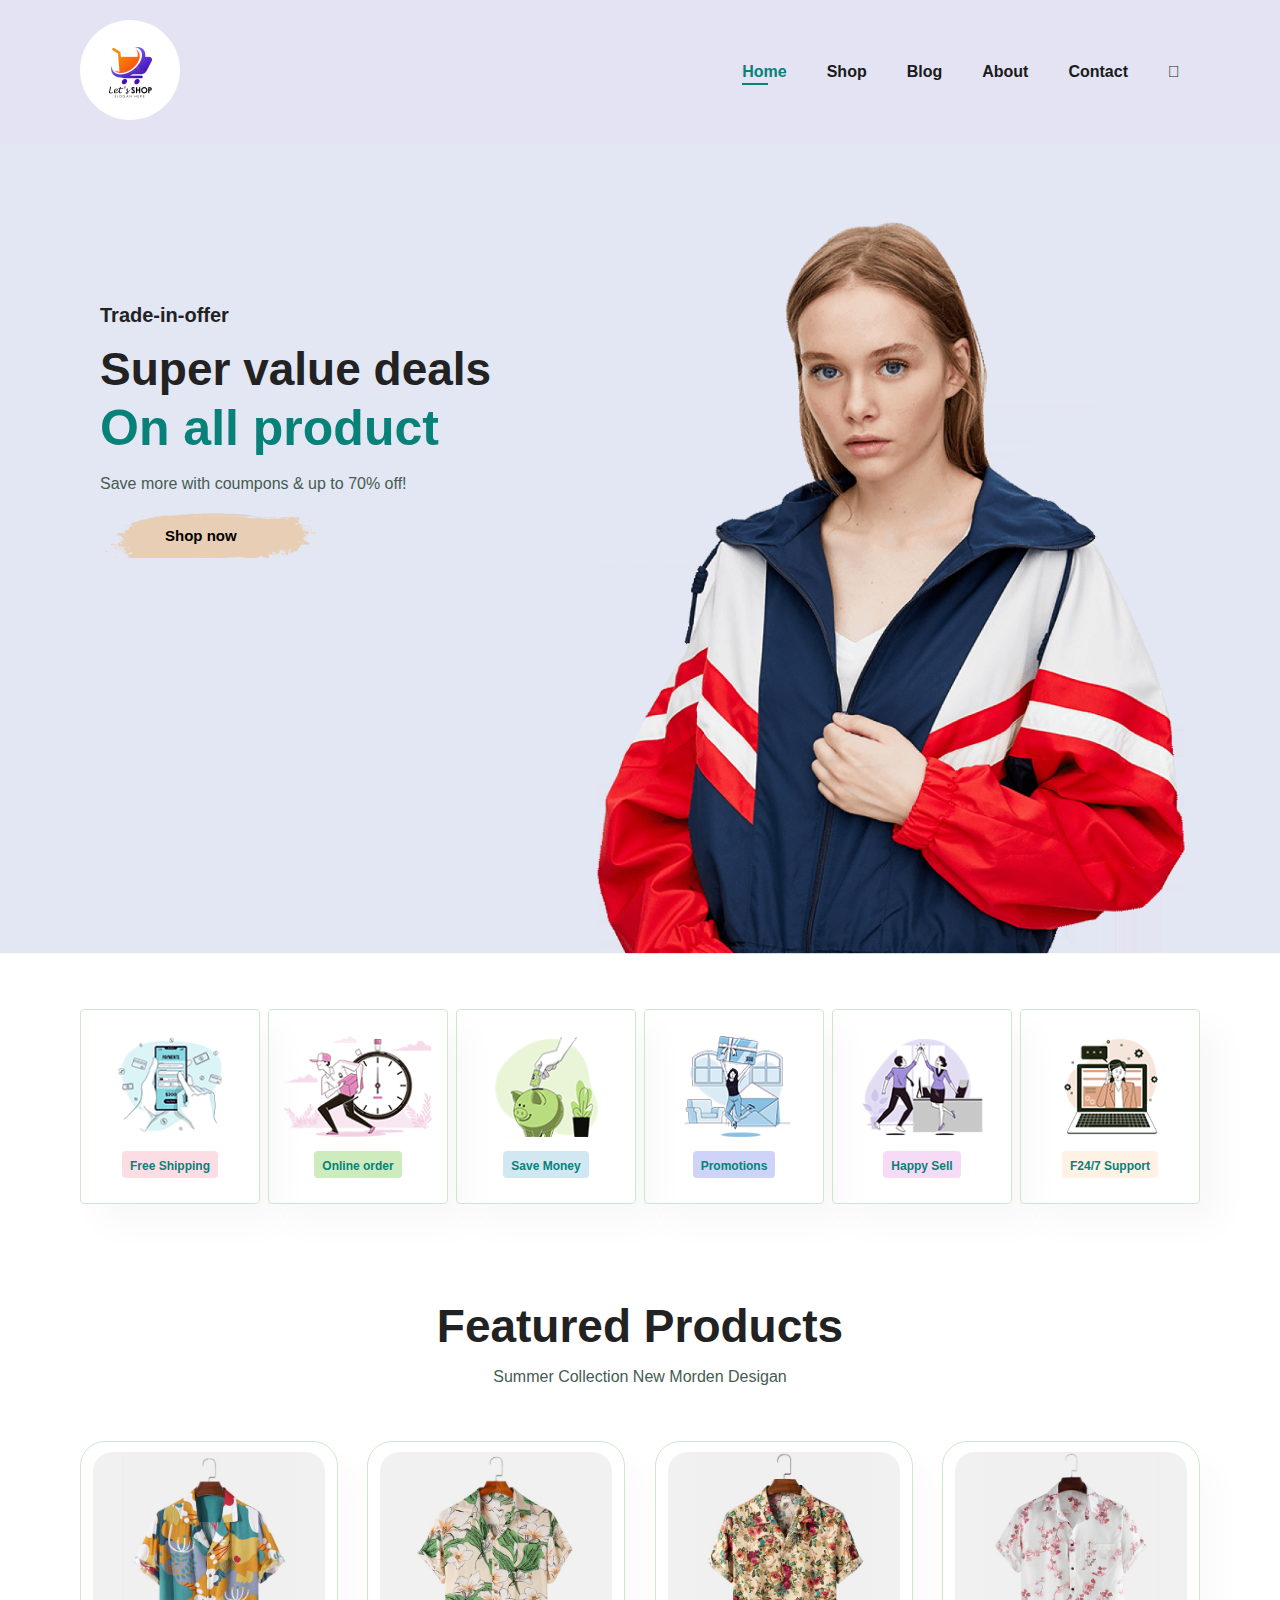
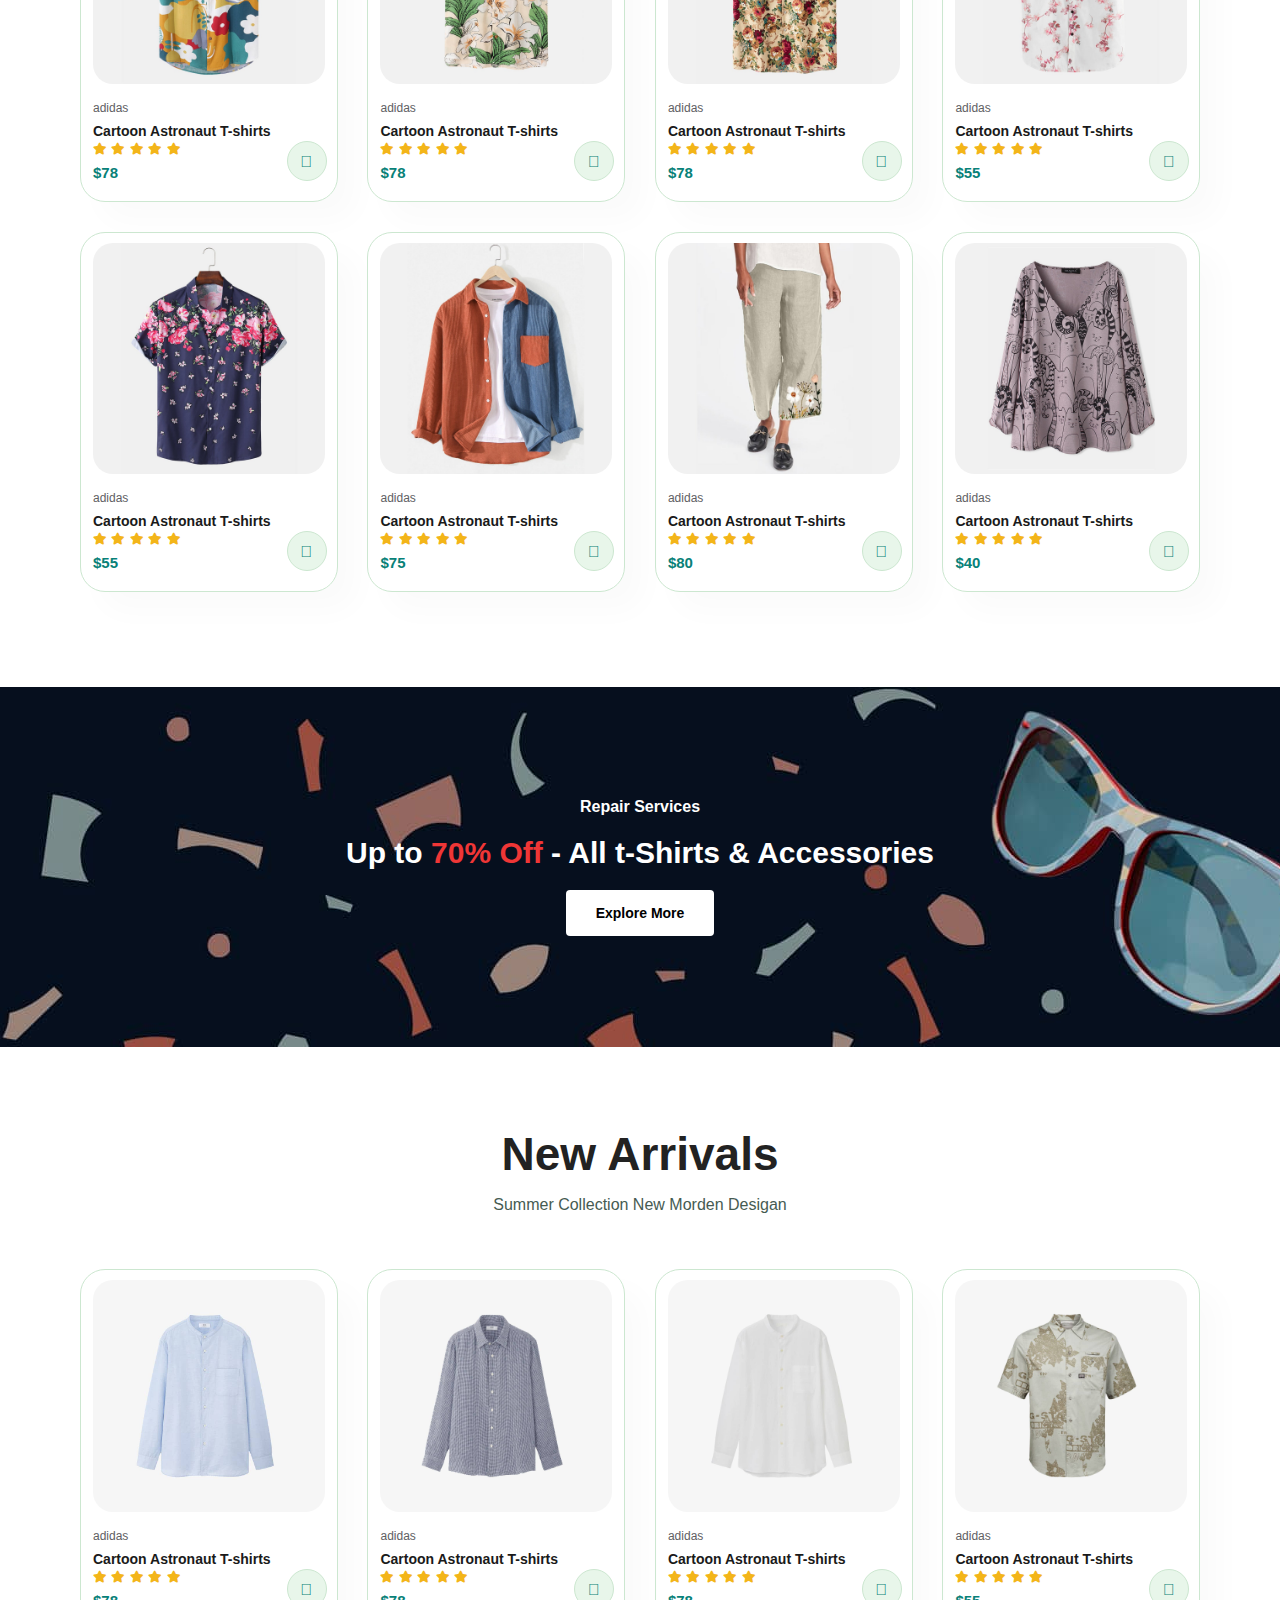
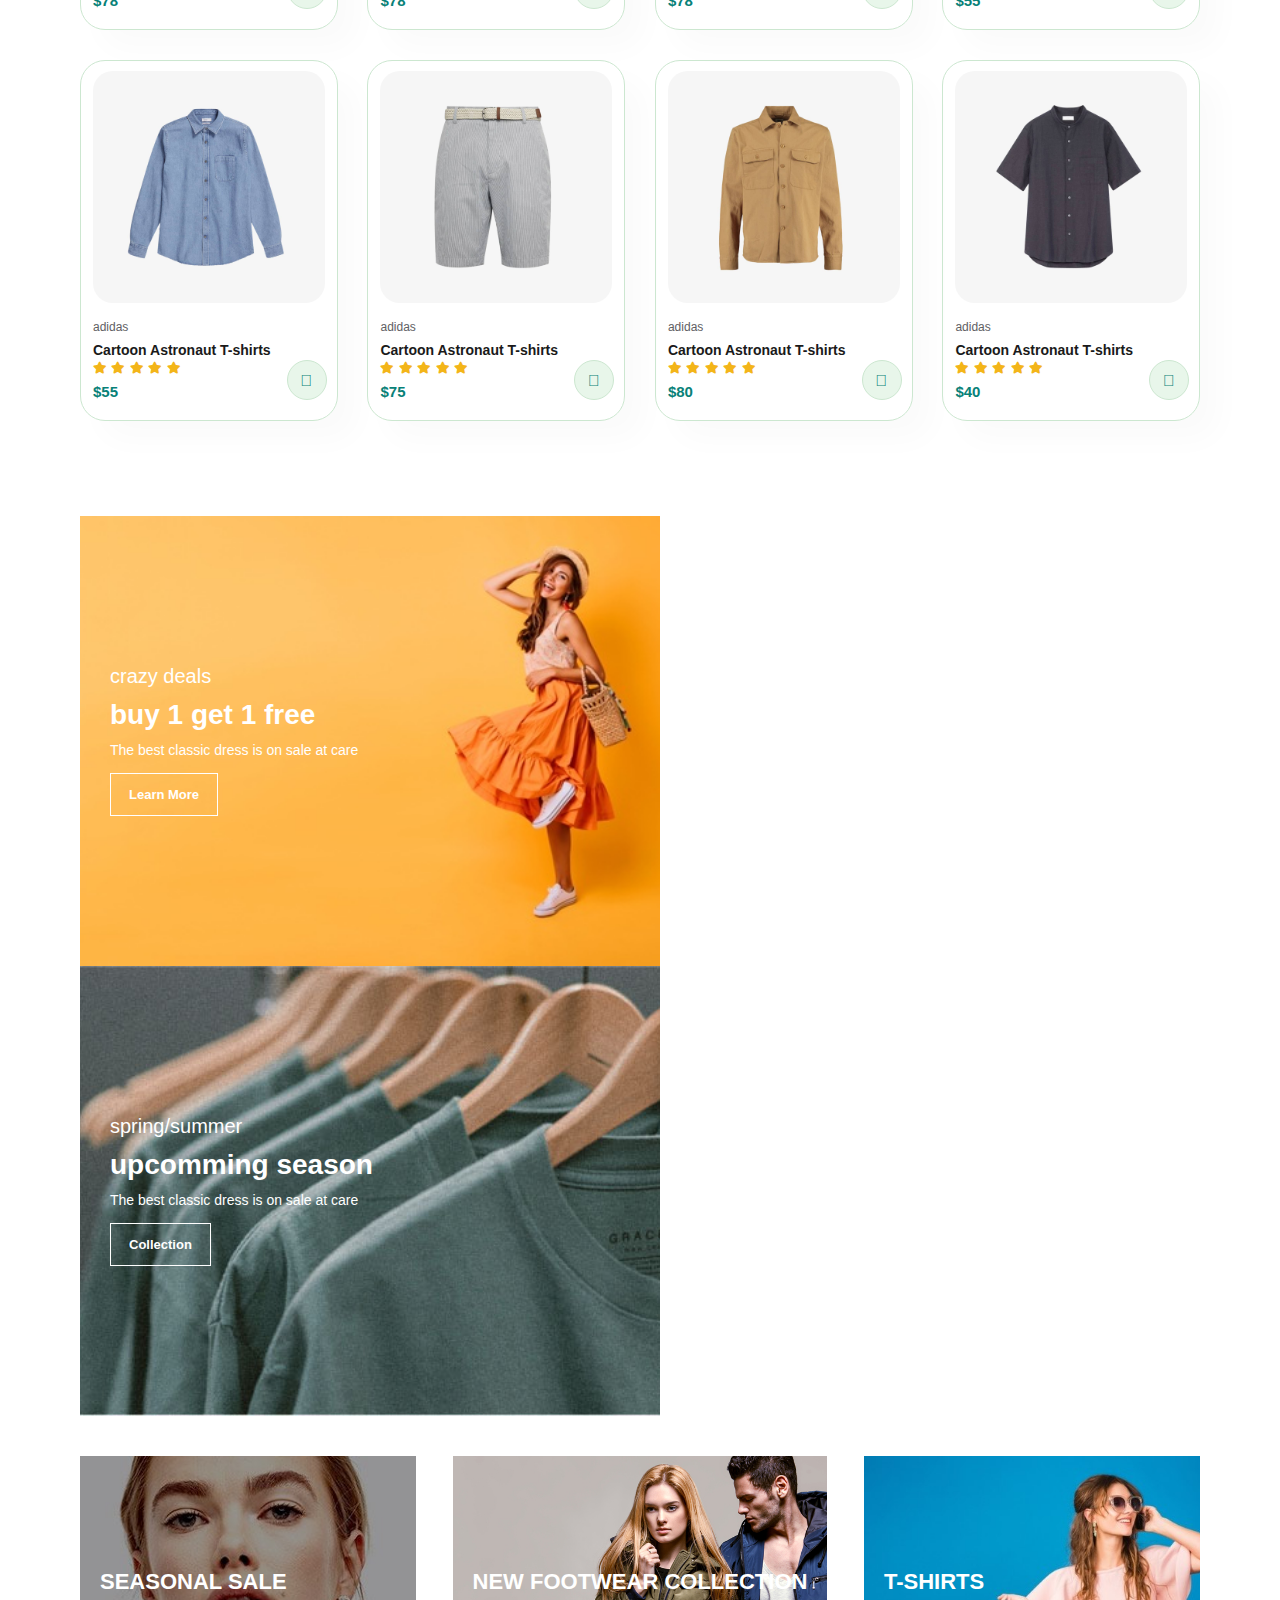
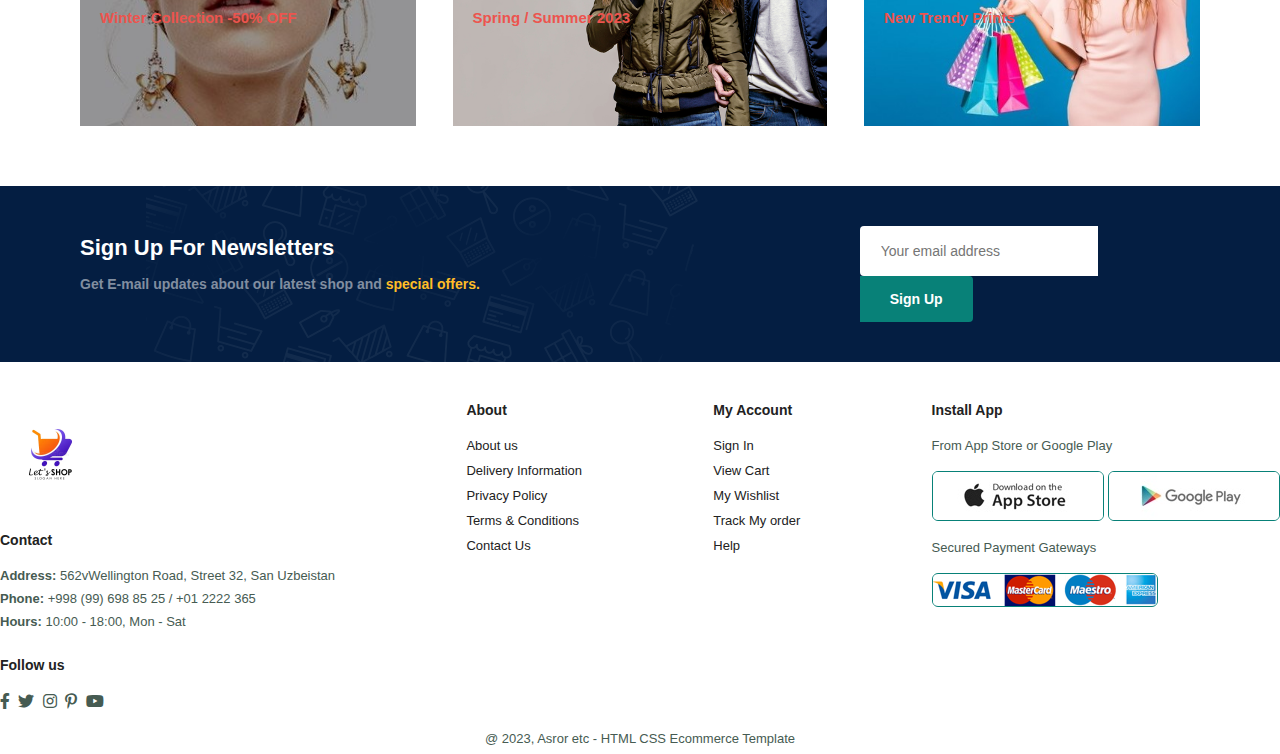
<file: index.html>
<!DOCTYPE html>
<html lang="en">
<head>
    <meta charset="UTF-8">
    <meta name="viewport" content="width=device-width, initial-scale=1.0">
    <title>Home</title>
    <link rel="stylesheet" href="https://pro.fontawesome.com/releases/v5.10.0/css/all.css" />
    <link rel="stylesheet" href="./style.css">
</head>
<body>
    
  <section id="header">
      <a href="#"><img src="images/logo.webp" class="logo" alt=""></a>

      <div>
        <ul id="navbar">
          <li><a class="active" href="index.html">Home</a></li>
          <li><a href="shop.html">Shop</a></li>
          <li><a href="blog.html">Blog</a></li>
          <li><a href="about.html">About</a></li>
          <li><a href="contact">Contact</a></li>
          <li id="lg-bag"><a href="cart.html"><i class="fal fa-shopping-cart cart"></i></a></li>
          <a href="#" id="close"><i class="far fa-times"></i></a>
        </ul>
      </div>
      <div id="mobile">
         <a href="cart.html"><i class="fal fa-shopping-bag"></i></a>
         <i id="bar" class="fas fa-outdent"></i>
      </div>
  </section>

  <section id="hero">
      <h4>Trade-in-offer</h4>
      <h2>Super value deals</h2>
       <h1>On all product</h1>
       <p>Save more with coumpons & up to 70% off!</p>
       <button>Shop now</button>
    </section>

 <section id="feature" class="section-p1">
    <div class="fe-box">
      <img src="images/features/f1.png" alt="">
      <h6>Free Shipping</h6>
    </div>
    <div class="fe-box">
      <img src="images/features/f2.png" alt="">
      <h6>Online order</h6>
    </div>
    <div class="fe-box">
      <img src="images/features/f3.png" alt="">
      <h6>Save Money</h6>
    </div>
    <div class="fe-box">
      <img src="images/features/f4.png" alt="">
      <h6>Promotions</h6>
    </div>
    <div class="fe-box">
      <img src="images/features/f5.png" alt="">
      <h6>Happy Sell</h6>
    </div>
    <div class="fe-box">
      <img src="images/features/f6.png" alt="">
      <h6>F24/7 Support</h6>
    </div>
 </section>

 <section id="product1" class="section-p1">
    <h2>Featured Products</h2>
    <p>Summer Collection New Morden Desigan</p>
    <div class="pro-container">
      <div class="pro">
        <img src="images/products/f1.jpg" alt="">
        <div class="des">
            <span>adidas</span>
            <h5>Cartoon Astronaut T-shirts</h5>
            <div class="star">
              <i class="fas fa-star"></i>
              <i class="fas fa-star"></i>
              <i class="fas fa-star"></i>
              <i class="fas fa-star"></i>
              <i class="fas fa-star"></i>
            </div>
            <h4>$78</h4>
        </div>
        <a href="#"><i class="fal fa-shopping-cart cart"></i></a>
      </div>
      <div class="pro">
        <img src="images/products/f2.jpg" alt="">
        <div class="des">
            <span>adidas</span>
            <h5>Cartoon Astronaut T-shirts</h5>
            <div class="star">
              <i class="fas fa-star"></i>
              <i class="fas fa-star"></i>
              <i class="fas fa-star"></i>
              <i class="fas fa-star"></i>
              <i class="fas fa-star"></i>
            </div>
            <h4>$78</h4>
        </div>
        <a href="#"><i class="fal fa-shopping-cart cart"></i></a>
      </div>
      <div class="pro">
        <img src="images/products/f3.jpg" alt="">
        <div class="des">
            <span>adidas</span>
            <h5>Cartoon Astronaut T-shirts</h5>
            <div class="star">
              <i class="fas fa-star"></i>
              <i class="fas fa-star"></i>
              <i class="fas fa-star"></i>
              <i class="fas fa-star"></i>
              <i class="fas fa-star"></i>
            </div>
            <h4>$78</h4>
        </div>
        <a href="#"><i class="fal fa-shopping-cart cart"></i></a>
      </div>
      <div class="pro">
        <img src="images/products/f4.jpg" alt="">
        <div class="des">
            <span>adidas</span>
            <h5>Cartoon Astronaut T-shirts</h5>
            <div class="star">
              <i class="fas fa-star"></i>
              <i class="fas fa-star"></i>
              <i class="fas fa-star"></i>
              <i class="fas fa-star"></i>
              <i class="fas fa-star"></i>
            </div>
            <h4>$55</h4>
        </div>
        <a href="#"><i class="fal fa-shopping-cart cart"></i></a>
      </div>
      <div class="pro">
        <img src="images/products/f5.jpg" alt="">
        <div class="des">
            <span>adidas</span>
            <h5>Cartoon Astronaut T-shirts</h5>
            <div class="star">
              <i class="fas fa-star"></i>
              <i class="fas fa-star"></i>
              <i class="fas fa-star"></i>
              <i class="fas fa-star"></i>
              <i class="fas fa-star"></i>
            </div>
            <h4>$55</h4>
        </div>
        <a href="#"><i class="fal fa-shopping-cart cart"></i></a>
      </div>
      <div class="pro">
        <img src="images/products/f6.jpg" alt="">
        <div class="des">
            <span>adidas</span>
            <h5>Cartoon Astronaut T-shirts</h5>
            <div class="star">
              <i class="fas fa-star"></i>
              <i class="fas fa-star"></i>
              <i class="fas fa-star"></i>
              <i class="fas fa-star"></i>
              <i class="fas fa-star"></i>
            </div>
            <h4>$75</h4>
        </div>
        <a href="#"><i class="fal fa-shopping-cart cart"></i></a>
      </div>
      <div class="pro">
        <img src="images/products/f7.jpg" alt="">
        <div class="des">
            <span>adidas</span>
            <h5>Cartoon Astronaut T-shirts</h5>
            <div class="star">
              <i class="fas fa-star"></i>
              <i class="fas fa-star"></i>
              <i class="fas fa-star"></i>
              <i class="fas fa-star"></i>
              <i class="fas fa-star"></i>
            </div>
            <h4>$80</h4>
        </div>
        <a href="#"><i class="fal fa-shopping-cart cart"></i></a>
      </div>
      <div class="pro">
        <img src="images/products/f8.jpg" alt="">
        <div class="des">
            <span>adidas</span>
            <h5>Cartoon Astronaut T-shirts</h5>
            <div class="star">
              <i class="fas fa-star"></i>
              <i class="fas fa-star"></i>
              <i class="fas fa-star"></i>
              <i class="fas fa-star"></i>
              <i class="fas fa-star"></i>
            </div>
            <h4>$40</h4>
        </div>
        <a href="#"><i class="fal fa-shopping-cart cart"></i></a>
      </div>
    </div>
 </section>
 
<section id="banner" class="section-m1">
   <h4>Repair Services</h4>
   <h2>Up to <span>70% Off</span> - All t-Shirts & Accessories</h2>
   <button class="normal">Explore More</button>
</section>

<section id="product1" class="section-p1">
  <h2>New Arrivals</h2>
  <p>Summer Collection New Morden Desigan</p>
  <div class="pro-container">
    <div class="pro">
      <img src="images/products/n1.jpg" alt="">
      <div class="des">
          <span>adidas</span>
          <h5>Cartoon Astronaut T-shirts</h5>
          <div class="star">
            <i class="fas fa-star"></i>
            <i class="fas fa-star"></i>
            <i class="fas fa-star"></i>
            <i class="fas fa-star"></i>
            <i class="fas fa-star"></i>
          </div>
          <h4>$78</h4>
      </div>
      <a href="#"><i class="fal fa-shopping-cart cart"></i></a>
    </div>
    <div class="pro">
      <img src="images/products/n2.jpg" alt="">
      <div class="des">
          <span>adidas</span>
          <h5>Cartoon Astronaut T-shirts</h5>
          <div class="star">
            <i class="fas fa-star"></i>
            <i class="fas fa-star"></i>
            <i class="fas fa-star"></i>
            <i class="fas fa-star"></i>
            <i class="fas fa-star"></i>
          </div>
          <h4>$78</h4>
      </div>
      <a href="#"><i class="fal fa-shopping-cart cart"></i></a>
    </div>
    <div class="pro">
      <img src="images/products/n3.jpg" alt="">
      <div class="des">
          <span>adidas</span>
          <h5>Cartoon Astronaut T-shirts</h5>
          <div class="star">
            <i class="fas fa-star"></i>
            <i class="fas fa-star"></i>
            <i class="fas fa-star"></i>
            <i class="fas fa-star"></i>
            <i class="fas fa-star"></i>
          </div>
          <h4>$78</h4>
      </div>
      <a href="#"><i class="fal fa-shopping-cart cart"></i></a>
    </div>
    <div class="pro">
      <img src="images/products/n4.jpg" alt="">
      <div class="des">
          <span>adidas</span>
          <h5>Cartoon Astronaut T-shirts</h5>
          <div class="star">
            <i class="fas fa-star"></i>
            <i class="fas fa-star"></i>
            <i class="fas fa-star"></i>
            <i class="fas fa-star"></i>
            <i class="fas fa-star"></i>
          </div>
          <h4>$55</h4>
      </div>
      <a href="#"><i class="fal fa-shopping-cart cart"></i></a>
    </div>
    <div class="pro">
      <img src="images/products/n5.jpg" alt="">
      <div class="des">
          <span>adidas</span>
          <h5>Cartoon Astronaut T-shirts</h5>
          <div class="star">
            <i class="fas fa-star"></i>
            <i class="fas fa-star"></i>
            <i class="fas fa-star"></i>
            <i class="fas fa-star"></i>
            <i class="fas fa-star"></i>
          </div>
          <h4>$55</h4>
      </div>
      <a href="#"><i class="fal fa-shopping-cart cart"></i></a>
    </div>
    <div class="pro">
      <img src="images/products/n6.jpg" alt="">
      <div class="des">
          <span>adidas</span>
          <h5>Cartoon Astronaut T-shirts</h5>
          <div class="star">
            <i class="fas fa-star"></i>
            <i class="fas fa-star"></i>
            <i class="fas fa-star"></i>
            <i class="fas fa-star"></i>
            <i class="fas fa-star"></i>
          </div>
          <h4>$75</h4>
      </div>
      <a href="#"><i class="fal fa-shopping-cart cart"></i></a>
    </div>
    <div class="pro">
      <img src="images/products/n7.jpg" alt="">
      <div class="des">
          <span>adidas</span>
          <h5>Cartoon Astronaut T-shirts</h5>
          <div class="star">
            <i class="fas fa-star"></i>
            <i class="fas fa-star"></i>
            <i class="fas fa-star"></i>
            <i class="fas fa-star"></i>
            <i class="fas fa-star"></i>
          </div>
          <h4>$80</h4>
      </div>
      <a href="#"><i class="fal fa-shopping-cart cart"></i></a>
    </div>
    <div class="pro">
      <img src="images/products/n8.jpg" alt="">
      <div class="des">
          <span>adidas</span>
          <h5>Cartoon Astronaut T-shirts</h5>
          <div class="star">
            <i class="fas fa-star"></i>
            <i class="fas fa-star"></i>
            <i class="fas fa-star"></i>
            <i class="fas fa-star"></i>
            <i class="fas fa-star"></i>
          </div>
          <h4>$40</h4>
      </div>
      <a href="#"><i class="fal fa-shopping-cart cart"></i></a>
    </div>
  </div>
</section>

<section id="sm-banner" class="section-p1">
  <div class="banner-box">
    <h4>crazy deals</h4>
    <h2>buy 1 get 1 free</h2>
    <span>The best classic dress is on sale at care</span>
    <button class="white">Learn More</button>
  </div>
  <div class="banner-box banner-box2">
    <h4>spring/summer</h4>
    <h2>upcomming season</h2>
    <span>The best classic dress is on sale at care</span>
    <button class="white">Collection</button>
  </div>
</section>

<section id="banner3">
 <div class="banner-box">
  <h2>SEASONAL SALE</h2>
  <h3>Winter Collection -50% OFF</h3>
 </div>
 <div class="banner-box banner-box2">
  <h2>NEW FOOTWEAR COLLECTION</h2>
  <h3>Spring / Summer 2023</h3>
 </div>
 <div class="banner-box banner-box3">
  <h2>T-SHIRTS</h2>
  <h3>New Trendy Prints</h3>
 </div>
</section>


<section id="newsletter" class="section-p1 section-m1">
   <div class="newstext">
     <h4>Sign Up For Newsletters</h4>
     <p>Get E-mail updates about our latest shop and <span>special offers.</span></p>
   </div>
   <div class="from">
    <input type="text" placeholder="Your email address">
    <button class="normal">Sign Up</button>
   </div>
</section>

<footer class="section-p2">
  <div class="col">
    <img class="logo logo1" src="images/logo.webp"  alt="">
    <h4>Contact</h4>
    <p><strong>Address:</strong> 562vWellington Road, Street 32, San Uzbeistan</p>
    <p><strong>Phone:</strong> +998 (99) 698 85 25 / +01 2222 365</p>
    <p><strong>Hours:</strong> 10:00 - 18:00, Mon - Sat</p>
    <div class="follow">
      <h4>Follow us</h4>
      <div class="icon">
        <i class="fab fa-facebook-f"></i>
        <i class="fab fa-twitter"></i>
        <i class="fab fa-instagram"></i>
        <i class="fab fa-pinterest-p"></i>
        <i class="fab fa-youtube"></i>
      </div>
    </div>
  </div>

  <div class="col">
   <h4>About</h4>
   <a href="#">About us</a>
   <a href="#">Delivery Information</a>
   <a href="#">Privacy Policy</a>
   <a href="#">Terms & Conditions</a>
   <a href="#">Contact Us</a>
  </div>

  <div class="col">
    <h4>My Account</h4>
    <a href="#">Sign In</a>
    <a href="#">View Cart</a>
    <a href="#">My Wishlist</a>
    <a href="#">Track My order</a>
    <a href="#">Help</a>
   </div>

   <div class="col install">
   <h4>Install App</h4>
   <p>From App Store or Google Play</p>
   <div class="row">
    <img src="images/pay/app.jpg" alt="">
    <img src="images/pay/play.jpg" alt="">
    <p>Secured Payment Gateways</p>
    <img src="images/pay/pay.png" alt="">
   </div>
   </div>

   <div class="copyright">
     <p>@ 2023, Asror etc - HTML CSS Ecommerce Template</p>
   </div>
</footer>
  <script src="script.js"></script>
</body>
</html>
</file>
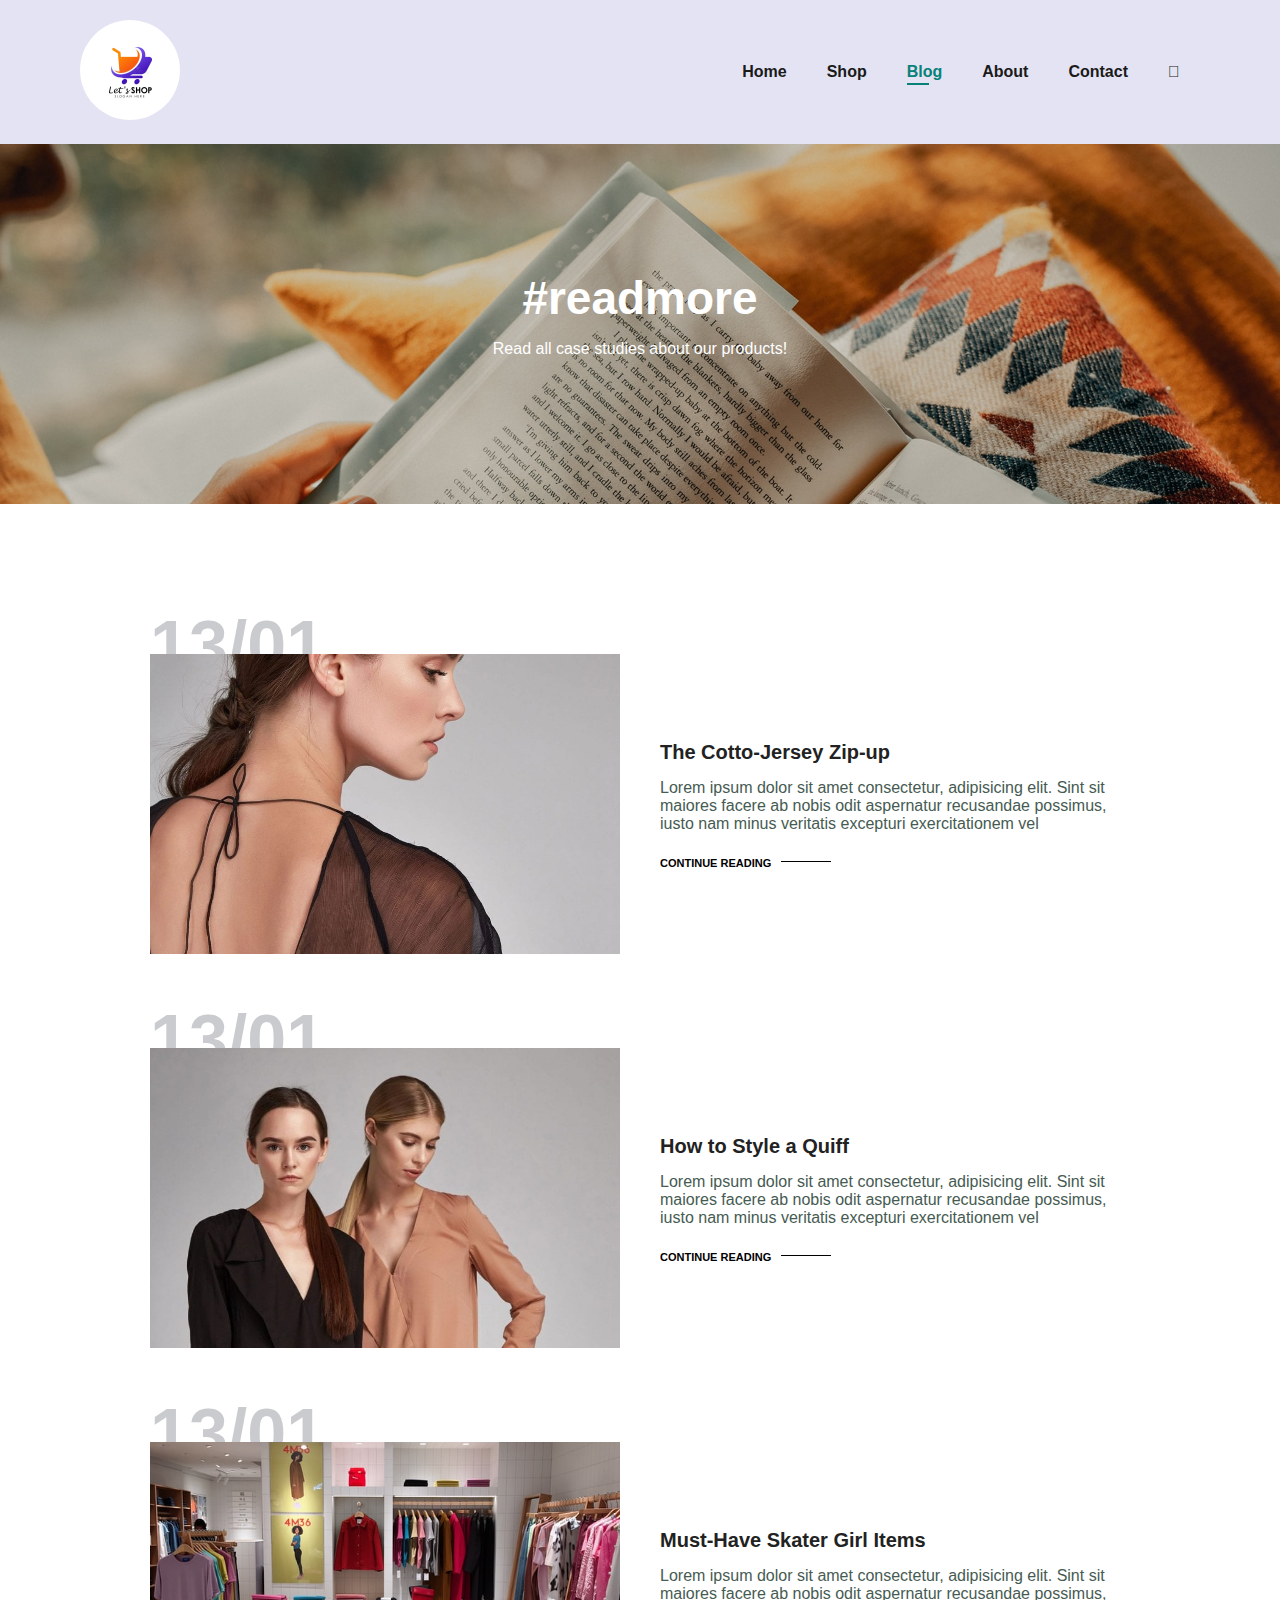
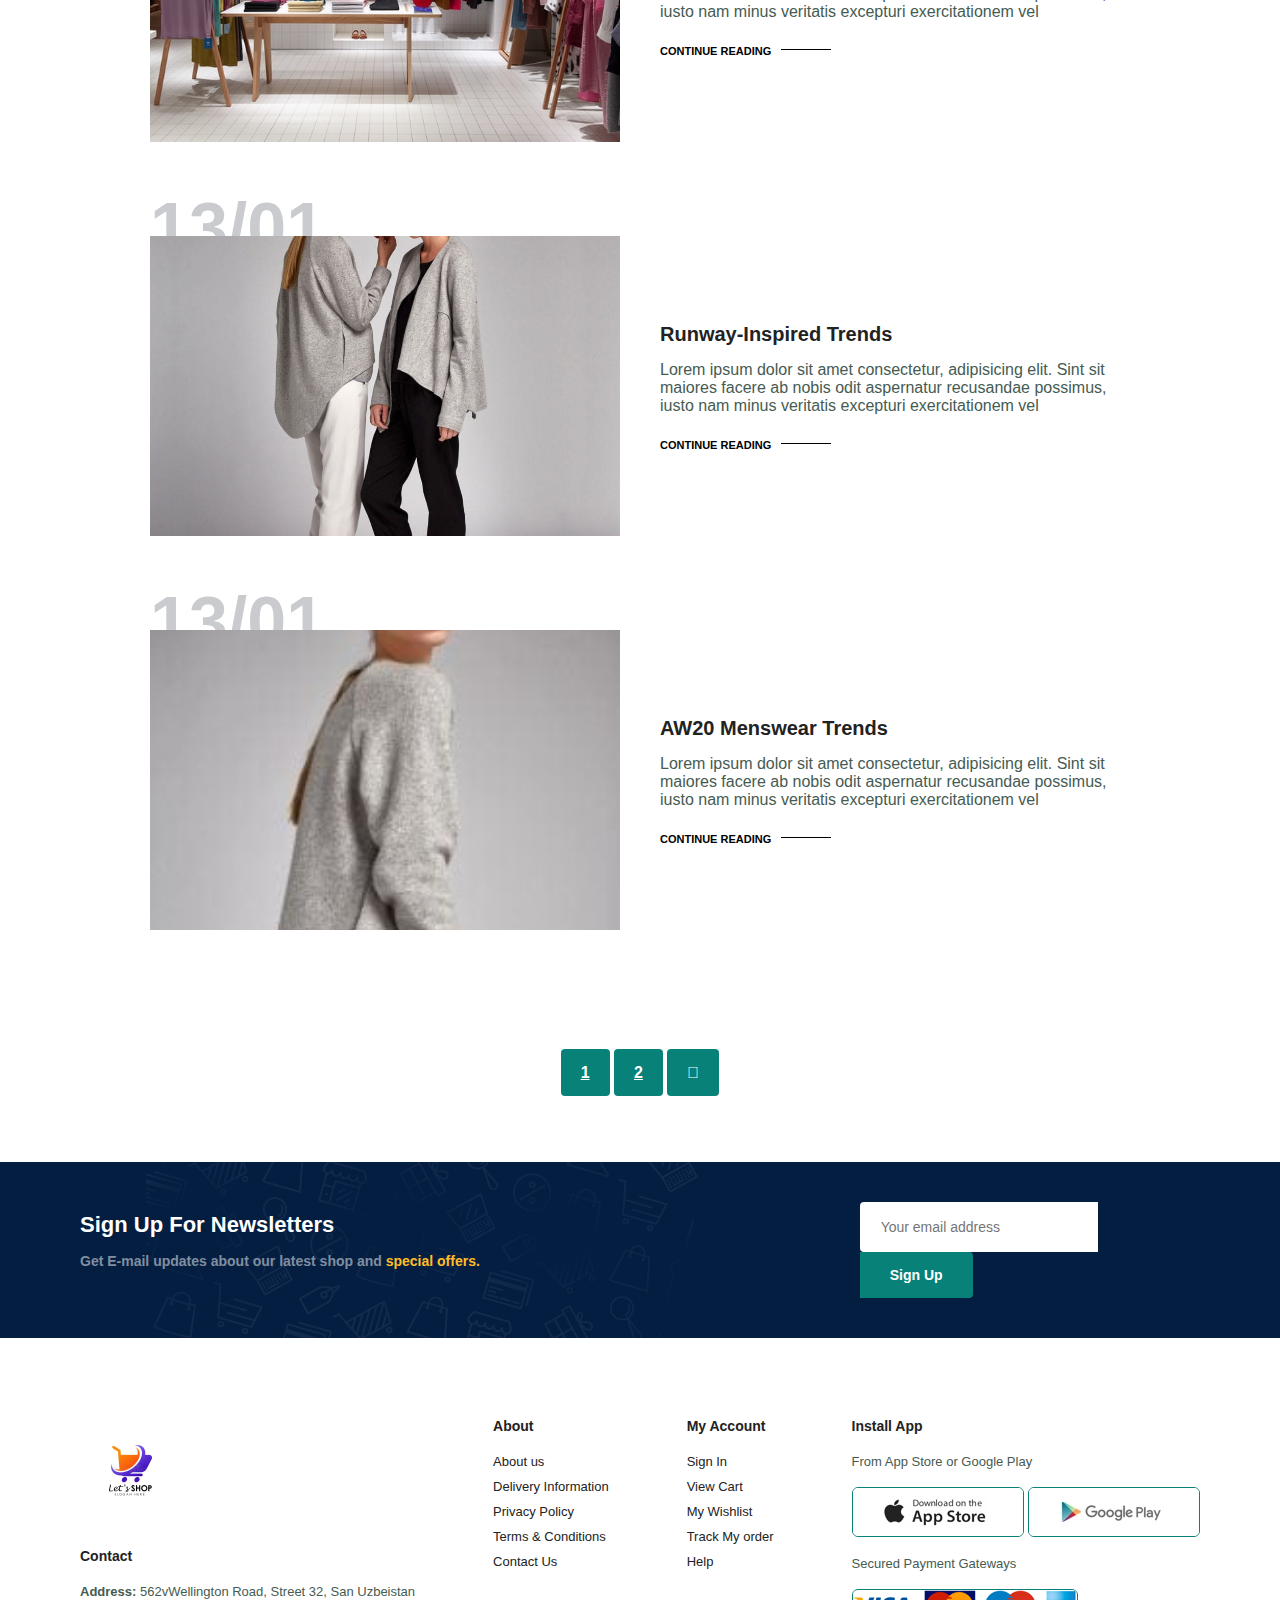
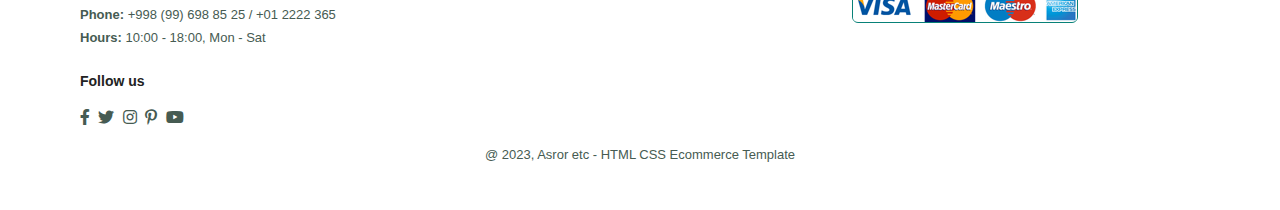
<file: blog.html>
<!DOCTYPE html>
<html lang="en">
<head>
    <meta charset="UTF-8">
    <meta name="viewport" content="width=device-width, initial-scale=1.0">
    <title>blog</title>
    <link rel="stylesheet" href="https://pro.fontawesome.com/releases/v5.10.0/css/all.css" />
    <link rel="stylesheet" href="./style.css">
</head>
<body>
    
    <section id="header">
        <a href="#"><img src="images/logo.webp" class="logo" alt=""></a>
  
        <div>
          <ul id="navbar">
            <li><a href="index.html">Home</a></li>
            <li><a href="shop.html">Shop</a></li>
            <li><a class="active" href="blog.html">Blog</a></li>
            <li><a href="about.html">About</a></li>
            <li><a href="contact">Contact</a></li>
            <li id="lg-bag"><a href="cart.html"><i class="fal fa-shopping-cart cart"></i></a></li>
            <a href="#" id="close"><i class="far fa-times"></i></a>
          </ul>
        </div>
        <div id="mobile">
           <a href="cart.html"><i class="fal fa-shopping-bag"></i></a>
           <i id="bar" class="fas fa-outdent"></i>
        </div>
    </section>
  
    <section id="page-header" class="blog-header">
        <h2>#readmore</h2>
         <p>Read all case studies about our products!</p>
      </section>

    <section id="blog">
        <div class="blog-box">
            <div class="blog-img">
                <img src="images/blog/b1.jpg" alt="">
            </div> 
            <div class="blog-details">
                <h4>The Cotto-Jersey Zip-up</h4>
                <p>Lorem ipsum dolor sit amet consectetur, adipisicing elit. Sint sit maiores facere ab nobis
                 odit aspernatur recusandae possimus, iusto nam minus veritatis excepturi exercitationem vel</p>
                <a href="#">CONTINUE READING</a>
            </div>
            <h1>13/01</h1>
        </div>
        <div class="blog-box">
            <div class="blog-img">
                <img src="images/blog/b2.jpg" alt="">
            </div> 
            <div class="blog-details">
                <h4>How to Style a Quiff</h4>
                <p>Lorem ipsum dolor sit amet consectetur, adipisicing elit. Sint sit maiores facere ab nobis
                 odit aspernatur recusandae possimus, iusto nam minus veritatis excepturi exercitationem vel</p>
                <a href="#">CONTINUE READING</a>
            </div>
            <h1>13/01</h1>
        </div>
        <div class="blog-box">
            <div class="blog-img">
                <img src="images/blog/b3.jpg" alt="">
            </div> 
            <div class="blog-details">
                <h4>Must-Have Skater Girl Items</h4>
                <p>Lorem ipsum dolor sit amet consectetur, adipisicing elit. Sint sit maiores facere ab nobis
                 odit aspernatur recusandae possimus, iusto nam minus veritatis excepturi exercitationem vel</p>
                <a href="#">CONTINUE READING</a>
            </div>
            <h1>13/01</h1>
        </div>
        <div class="blog-box">
            <div class="blog-img">
                <img src="images/blog/b4.jpg" alt="">
            </div> 
            <div class="blog-details">
                <h4>Runway-Inspired Trends</h4>
                <p>Lorem ipsum dolor sit amet consectetur, adipisicing elit. Sint sit maiores facere ab nobis
                 odit aspernatur recusandae possimus, iusto nam minus veritatis excepturi exercitationem vel</p>
                <a href="#">CONTINUE READING</a>
            </div>
            <h1>13/01</h1>
        </div>
        <div class="blog-box">
            <div class="blog-img">
                <img src="images/blog/b5.jpg" alt="">
            </div> 
            <div class="blog-details">
                <h4>AW20 Menswear Trends</h4>
                <p>Lorem ipsum dolor sit amet consectetur, adipisicing elit. Sint sit maiores facere ab nobis
                 odit aspernatur recusandae possimus, iusto nam minus veritatis excepturi exercitationem vel</p>
                <a href="#">CONTINUE READING</a>
            </div>
            <h1>13/01</h1>
        </div>
    </section>

  <section id="pagination" class="section-p1">
    <a href="#">1</a>
    <a href="#">2</a>
    <a href="#"><i class="fal fa-long-arrow-alt-right"></i></a>
  </section>
    
  <section id="newsletter" class="section-p1 section-m1">
     <div class="newstext">
       <h4>Sign Up For Newsletters</h4>
       <p>Get E-mail updates about our latest shop and <span>special offers.</span></p>
     </div>
     <div class="from">
      <input type="text" placeholder="Your email address">
      <button class="normal">Sign Up</button>
     </div>
  </section>
  
  <footer class="section-p1">
    <div class="col">
      <img class="logo logo1" src="images/logo.webp"  alt="">
      <h4>Contact</h4>
      <p><strong>Address:</strong> 562vWellington Road, Street 32, San Uzbeistan</p>
      <p><strong>Phone:</strong> +998 (99) 698 85 25 / +01 2222 365</p>
      <p><strong>Hours:</strong> 10:00 - 18:00, Mon - Sat</p>
      <div class="follow">
        <h4>Follow us</h4>
        <div class="icon">
          <i class="fab fa-facebook-f"></i>
          <i class="fab fa-twitter"></i>
          <i class="fab fa-instagram"></i>
          <i class="fab fa-pinterest-p"></i>
          <i class="fab fa-youtube"></i>
        </div>
      </div>
    </div>
  
    <div class="col">
     <h4>About</h4>
     <a href="#">About us</a>
     <a href="#">Delivery Information</a>
     <a href="#">Privacy Policy</a>
     <a href="#">Terms & Conditions</a>
     <a href="#">Contact Us</a>
    </div>
  
    <div class="col">
      <h4>My Account</h4>
      <a href="#">Sign In</a>
      <a href="#">View Cart</a>
      <a href="#">My Wishlist</a>
      <a href="#">Track My order</a>
      <a href="#">Help</a>
     </div>
  
     <div class="col install">
     <h4>Install App</h4>
     <p>From App Store or Google Play</p>
     <div class="row">
      <img src="images/pay/app.jpg" alt="">
      <img src="images/pay/play.jpg" alt="">
      <p>Secured Payment Gateways</p>
      <img src="images/pay/pay.png" alt="">
     </div>
     </div>
  
     <div class="copyright">
       <p>@ 2023, Asror etc - HTML CSS Ecommerce Template</p>
     </div>
  </footer>

</body>
</html>
</file>
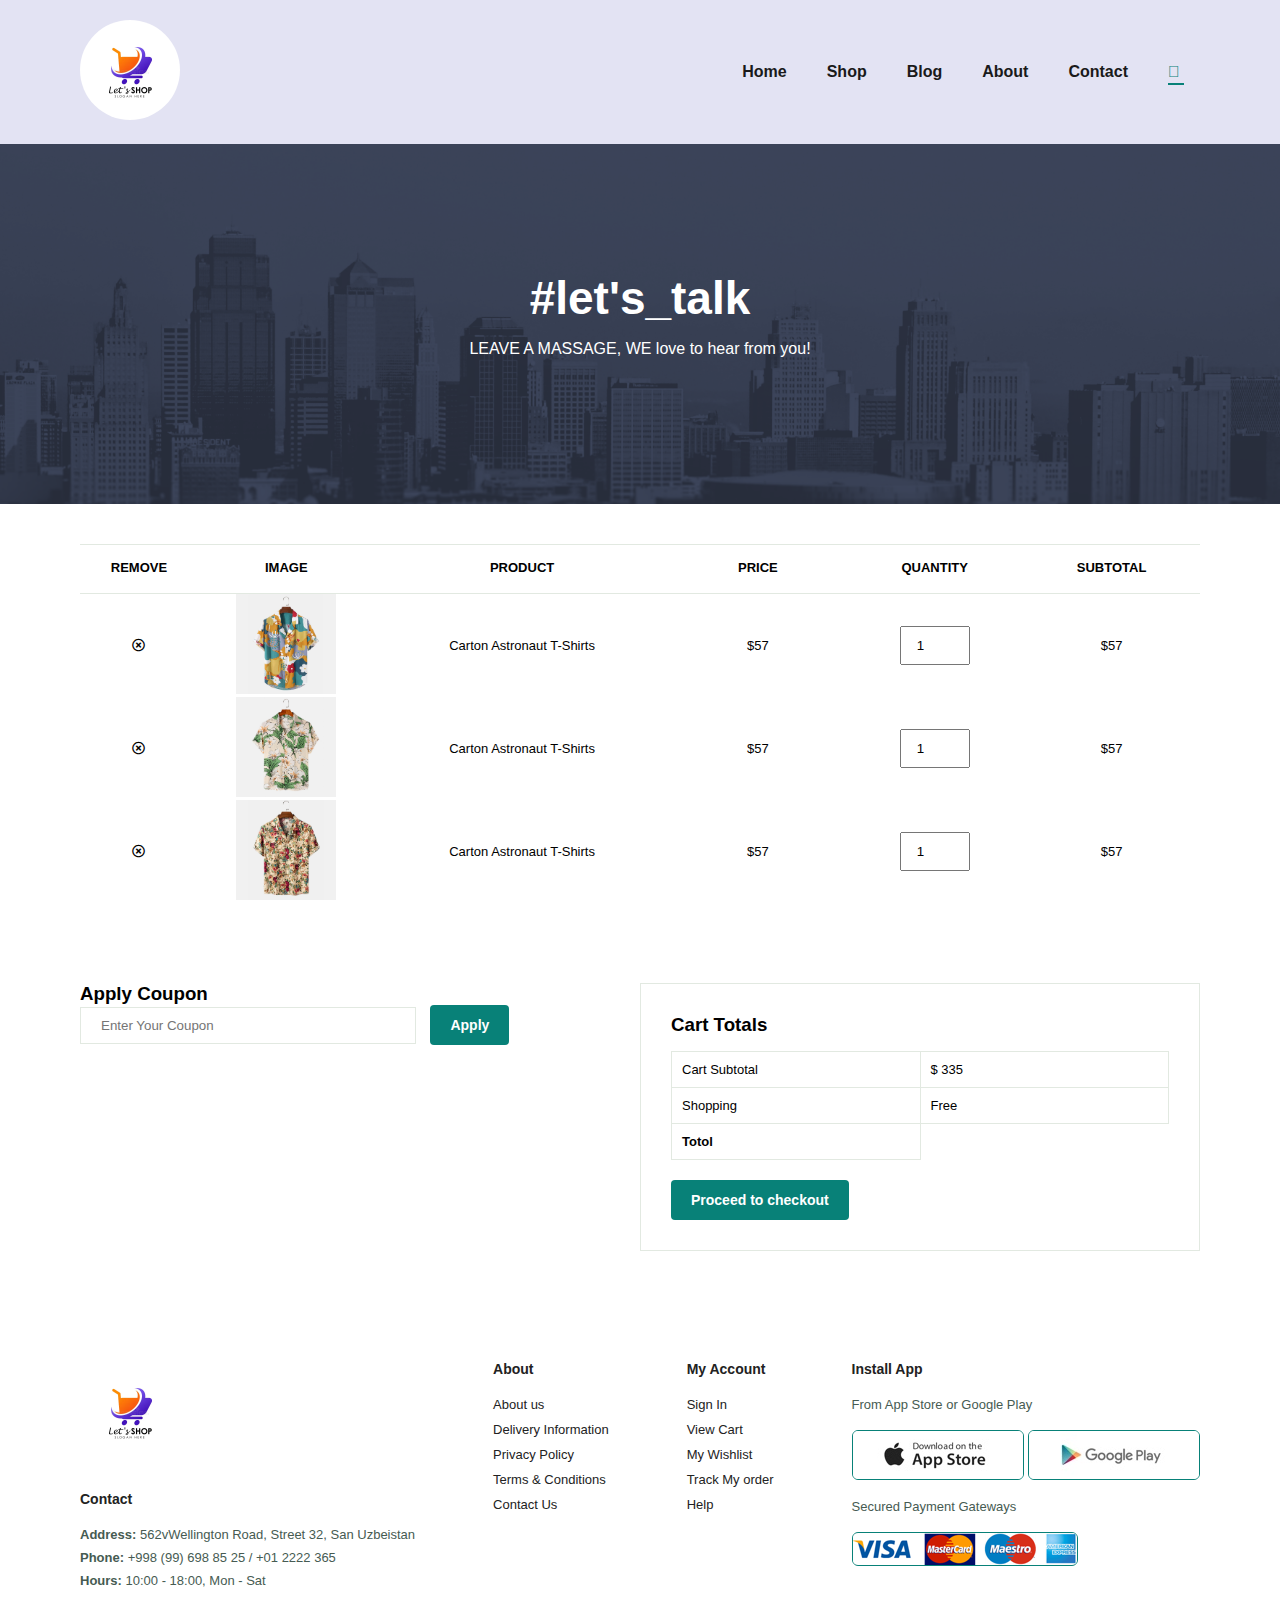
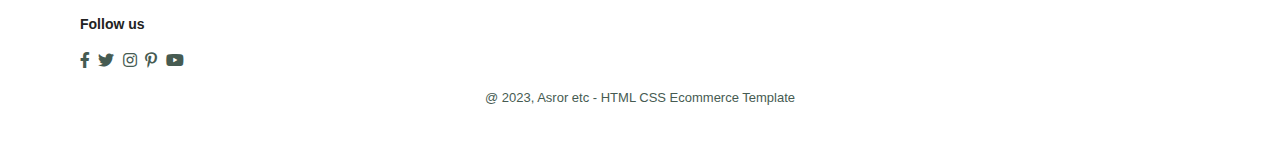
<file: cart.html>
<!DOCTYPE html>
<html lang="en">
<head>
    <meta charset="UTF-8">
    <meta name="viewport" content="width=device-width, initial-scale=1.0">
    <title>cart</title>
    <link rel="stylesheet" href="https://pro.fontawesome.com/releases/v5.10.0/css/all.css" />
    <link rel="stylesheet" href="./style.css">
</head>
<body>
    
    <section id="header">
        <a href="#"><img src="images/logo.webp" class="logo" alt=""></a>
        <div>
          <ul id="navbar">
            <li><a href="index.html">Home</a></li>
            <li><a href="shop.html">Shop</a></li>
            <li><a href="blog.html">Blog</a></li>
            <li><a href="about.html">About</a></li>
            <li><a  href="contact">Contact</a></li>
            <li id="lg-bag"><a class="active" href="cart.html"><i class="fal fa-shopping-cart cart"></i></a></li>
            <a href="#" id="close"><i class="far fa-times"></i></a>
          </ul>
        </div>
        <div id="mobile">
           <a href="cart.html"><i class="fal fa-shopping-bag"></i></a>
           <i id="bar" class="fas fa-outdent"></i>
        </div>
    </section>
  
    <section id="page-header" class="about-header">
        <h2>#let's_talk</h2>
         <p>LEAVE A MASSAGE, WE love to hear from you!</p>
      </section>

    <section id="cart" class="section-p1">
      <table width="100%">
        <thead>
            <tr>
                <td>Remove</td>
                <td>Image</td>
                <td>Product</td>
                <td>Price</td>
                <td>Quantity</td>
                <td>Subtotal</td>
            </tr>
        </thead>
        <tbody>
            <tr>
                <td><i class="far fa-times-circle"></i><a href="#"></a></td>
                <td><img src="images/products/f1.jpg" width="100px" height="100px" alt=""></td>
                <td>Carton Astronaut T-Shirts</td>
                <td>$57</td>
                <td><input type="number" value="1"></td>
                <td>$57</td>
            </tr>
            <tr>
                <td><i class="far fa-times-circle"></i><a href="#"></a></td>
                <td><img src="images/products/f2.jpg" width="100px" height="100px" alt=""></td>
                <td>Carton Astronaut T-Shirts</td>
                <td>$57</td>
                <td><input type="number" value="1"></td>
                <td>$57</td>
            </tr>
            <tr>
                <td><i class="far fa-times-circle"></i><a href="#"></a></td>
                <td><img src="images/products/f3.jpg" width="100px" height="100px" alt=""></td>
                <td>Carton Astronaut T-Shirts</td>
                <td>$57</td>
                <td><input type="number" value="1"></td>
                <td>$57</td>
            </tr>
        </tbody>
      </table>
    </section>

    <section id="cart-add" class="section-p1">
        <div id="coupon">
            <h3>Apply Coupon</h3>
            <div>
                <input type="text" placeholder="Enter Your Coupon">
                <button class="normal">Apply</button>
            </div>
        </div>

        <div id="subtotal">
           <h3>Cart Totals</h3>
           <table>
             <tr>
                <td>Cart Subtotal</td>
                <td>$ 335</td>
             </tr>
             <tr>
                <td>Shopping</td>
                <td>Free</td>
             </tr>
             <tr>
                <td><strong>Totol</strong></td>
             </tr>
           </table>
           <button class="normal">Proceed to checkout</button>
        </div>
    </section>
  
  <footer class="section-p1">
    <div class="col">
      <img class="logo logo1" src="images/logo.webp"  alt="">
      <h4>Contact</h4>
      <p><strong>Address:</strong> 562vWellington Road, Street 32, San Uzbeistan</p>
      <p><strong>Phone:</strong> +998 (99) 698 85 25 / +01 2222 365</p>
      <p><strong>Hours:</strong> 10:00 - 18:00, Mon - Sat</p>
      <div class="follow">
        <h4>Follow us</h4>
        <div class="icon">
          <i class="fab fa-facebook-f"></i>
          <i class="fab fa-twitter"></i>
          <i class="fab fa-instagram"></i>
          <i class="fab fa-pinterest-p"></i>
          <i class="fab fa-youtube"></i>
        </div>
      </div>
    </div>
  
    <div class="col">
     <h4>About</h4>
     <a href="#">About us</a>
     <a href="#">Delivery Information</a>
     <a href="#">Privacy Policy</a>
     <a href="#">Terms & Conditions</a>
     <a href="#">Contact Us</a>
    </div>
  
    <div class="col">
      <h4>My Account</h4>
      <a href="#">Sign In</a>
      <a href="#">View Cart</a>
      <a href="#">My Wishlist</a>
      <a href="#">Track My order</a>
      <a href="#">Help</a>
     </div>
  
     <div class="col install">
     <h4>Install App</h4>
     <p>From App Store or Google Play</p>
     <div class="row">
      <img src="images/pay/app.jpg" alt="">
      <img src="images/pay/play.jpg" alt="">
      <p>Secured Payment Gateways</p>
      <img src="images/pay/pay.png" alt="">
     </div>
     </div>
  
     <div class="copyright">
       <p>@ 2023, Asror etc - HTML CSS Ecommerce Template</p>
     </div>
  </footer>

</body>
</html>
</file>
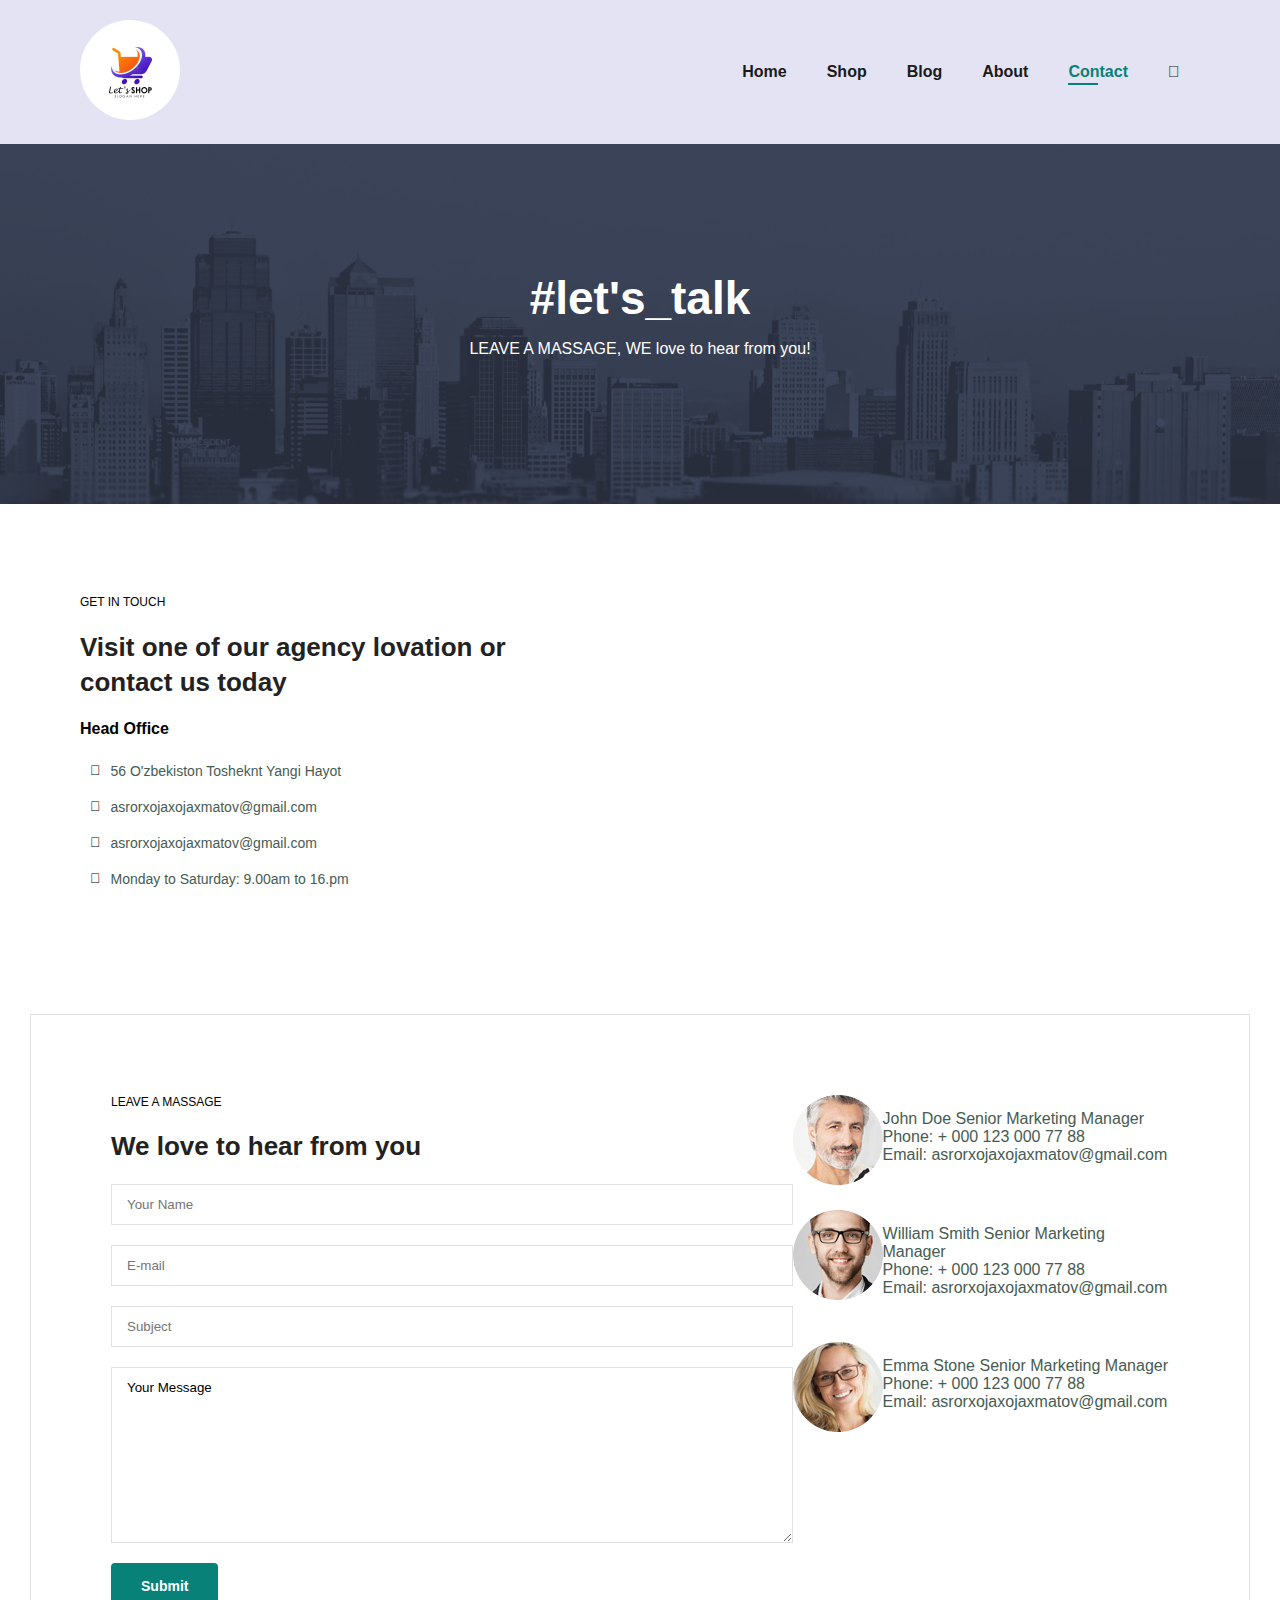
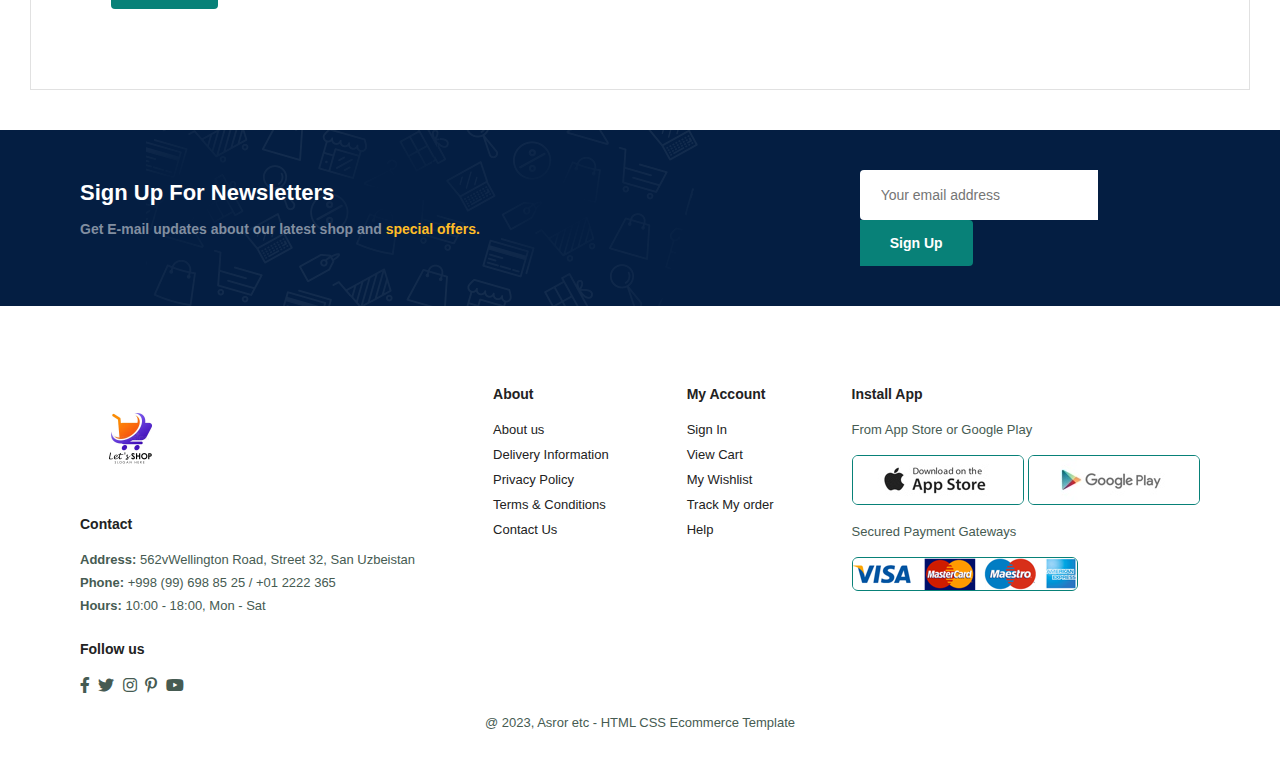
<file: contact.html>
<!DOCTYPE html>
<html lang="en">
<head>
    <meta charset="UTF-8">
    <meta name="viewport" content="width=device-width, initial-scale=1.0">
    <title>contact</title>
    <link rel="stylesheet" href="https://pro.fontawesome.com/releases/v5.10.0/css/all.css" />
    <link rel="stylesheet" href="./style.css">
</head>
<body>
    
    <section id="header">
        <a href="#"><img src="images/logo.webp" class="logo" alt=""></a>
        <div>
          <ul id="navbar">
            <li><a href="index.html">Home</a></li>
            <li><a href="shop.html">Shop</a></li>
            <li><a href="blog.html">Blog</a></li>
            <li><a href="about.html">About</a></li>
            <li><a class="active" href="contact">Contact</a></li>
            <li id="lg-bag"><a href="cart.html"><i class="fal fa-shopping-cart cart"></i></a></li>
            <a href="#" id="close"><i class="far fa-times"></i></a>
          </ul>
        </div>
        <div id="mobile">
           <a href="cart.html"><i class="fal fa-shopping-bag"></i></a>
           <i id="bar" class="fas fa-outdent"></i>
        </div>
    </section>
  
    <section id="page-header" class="about-header">
        <h2>#let's_talk</h2>
         <p>LEAVE A MASSAGE, WE love to hear from you!</p>
      </section>

    <section id="contact-details" class="section-p1">
        <div class="details">
            <span>GET IN TOUCH</span>
            <h2>Visit one of our agency lovation or contact us today</h2>
            <h3>Head Office</h3>
            <div>
                <li>
                    <i class="fal fa-map"></i>
                    <p>56 O'zbekiston Tosheknt Yangi Hayot</p>
                </li>
                <li>
                    <i class="fal fa-envelope"></i>
                    <p>asrorxojaxojaxmatov@gmail.com</p>
                </li>
                <li>
                    <i class="fal fa-phone-alt"></i>
                    <p>asrorxojaxojaxmatov@gmail.com</p>
                </li>
                <li>
                    <i class="fal fa-map"></i>
                    <p>Monday to Saturday: 9.00am to 16.pm</p>
                </li>
            </div>
        </div>

        <div class="map">
            <iframe src="https://www.google.com/maps/embed?pb=!1m18!1m12!1m3!1d3000.288265919647!2d69.32705047579523!3d41.23727830529326!2m3!1f0!2f0!3f0!3m2!1i1024!2i768!4f13.1!3m3!1m2!1s0x38ae5e54824923ad%3A0xabdc387f345302bf!2sQo%CA%BByliq%20dehqon%20bozori!5e0!3m2!1suz!2s!4v1697135191485!5m2!1suz!2s" width="600" height="450" style="border:0;" allowfullscreen="" loading="lazy" referrerpolicy="no-referrer-when-downgrade"></iframe>
        </div>
    </section>

    <section id="form-details">
        <form action="">
            <span>LEAVE A MASSAGE</span>
            <h2>We love to hear from you</h2>
            <input type="text" placeholder="Your Name">
            <input type="text" placeholder="E-mail">
            <input type="text" placeholder="Subject">
            <textarea name="" id="" cols="30" rows="10">Your Message</textarea>
            <button class="normal">Submit</button>
        </form>

        <div class="people">
            <div>
                <img src="images/people/1.png" alt="">
                <p><span>John Doe</span> Senior Marketing Manager <br> Phone: + 000 123 000 77 88 <br>
                Email: asrorxojaxojaxmatov@gmail.com</p>
            </div>
            <div>
                <img src="images/people/2.png" alt="">
                <p><span>William Smith</span> Senior Marketing Manager <br> Phone: + 000 123 000 77 88
                <br> Email: asrorxojaxojaxmatov@gmail.com</p>
            </div>
            <div>
                <img src="images/people/3.png" alt="">
                <p><span>Emma Stone</span> Senior Marketing Manager <br> Phone: + 000 123 000 77 88
                <br> Email: asrorxojaxojaxmatov@gmail.com</p>
            </div>
        </div>
    </section>

     <section id="newsletter" class="section-p1 section-m1">
      <div class="newstext">
        <h4>Sign Up For Newsletters</h4>
        <p>Get E-mail updates about our latest shop and <span>special offers.</span></p>
      </div>
      <div class="from">
       <input type="text" placeholder="Your email address">
       <button class="normal">Sign Up</button>
      </div>
   </section>
  
  <footer class="section-p1">
    <div class="col">
      <img class="logo logo1" src="images/logo.webp"  alt="">
      <h4>Contact</h4>
      <p><strong>Address:</strong> 562vWellington Road, Street 32, San Uzbeistan</p>
      <p><strong>Phone:</strong> +998 (99) 698 85 25 / +01 2222 365</p>
      <p><strong>Hours:</strong> 10:00 - 18:00, Mon - Sat</p>
      <div class="follow">
        <h4>Follow us</h4>
        <div class="icon">
          <i class="fab fa-facebook-f"></i>
          <i class="fab fa-twitter"></i>
          <i class="fab fa-instagram"></i>
          <i class="fab fa-pinterest-p"></i>
          <i class="fab fa-youtube"></i>
        </div>
      </div>
    </div>
  
    <div class="col">
     <h4>About</h4>
     <a href="#">About us</a>
     <a href="#">Delivery Information</a>
     <a href="#">Privacy Policy</a>
     <a href="#">Terms & Conditions</a>
     <a href="#">Contact Us</a>
    </div>
  
    <div class="col">
      <h4>My Account</h4>
      <a href="#">Sign In</a>
      <a href="#">View Cart</a>
      <a href="#">My Wishlist</a>
      <a href="#">Track My order</a>
      <a href="#">Help</a>
     </div>
  
     <div class="col install">
     <h4>Install App</h4>
     <p>From App Store or Google Play</p>
     <div class="row">
      <img src="images/pay/app.jpg" alt="">
      <img src="images/pay/play.jpg" alt="">
      <p>Secured Payment Gateways</p>
      <img src="images/pay/pay.png" alt="">
     </div>
     </div>
  
     <div class="copyright">
       <p>@ 2023, Asror etc - HTML CSS Ecommerce Template</p>
     </div>
  </footer>

</body>
</html>
</file>
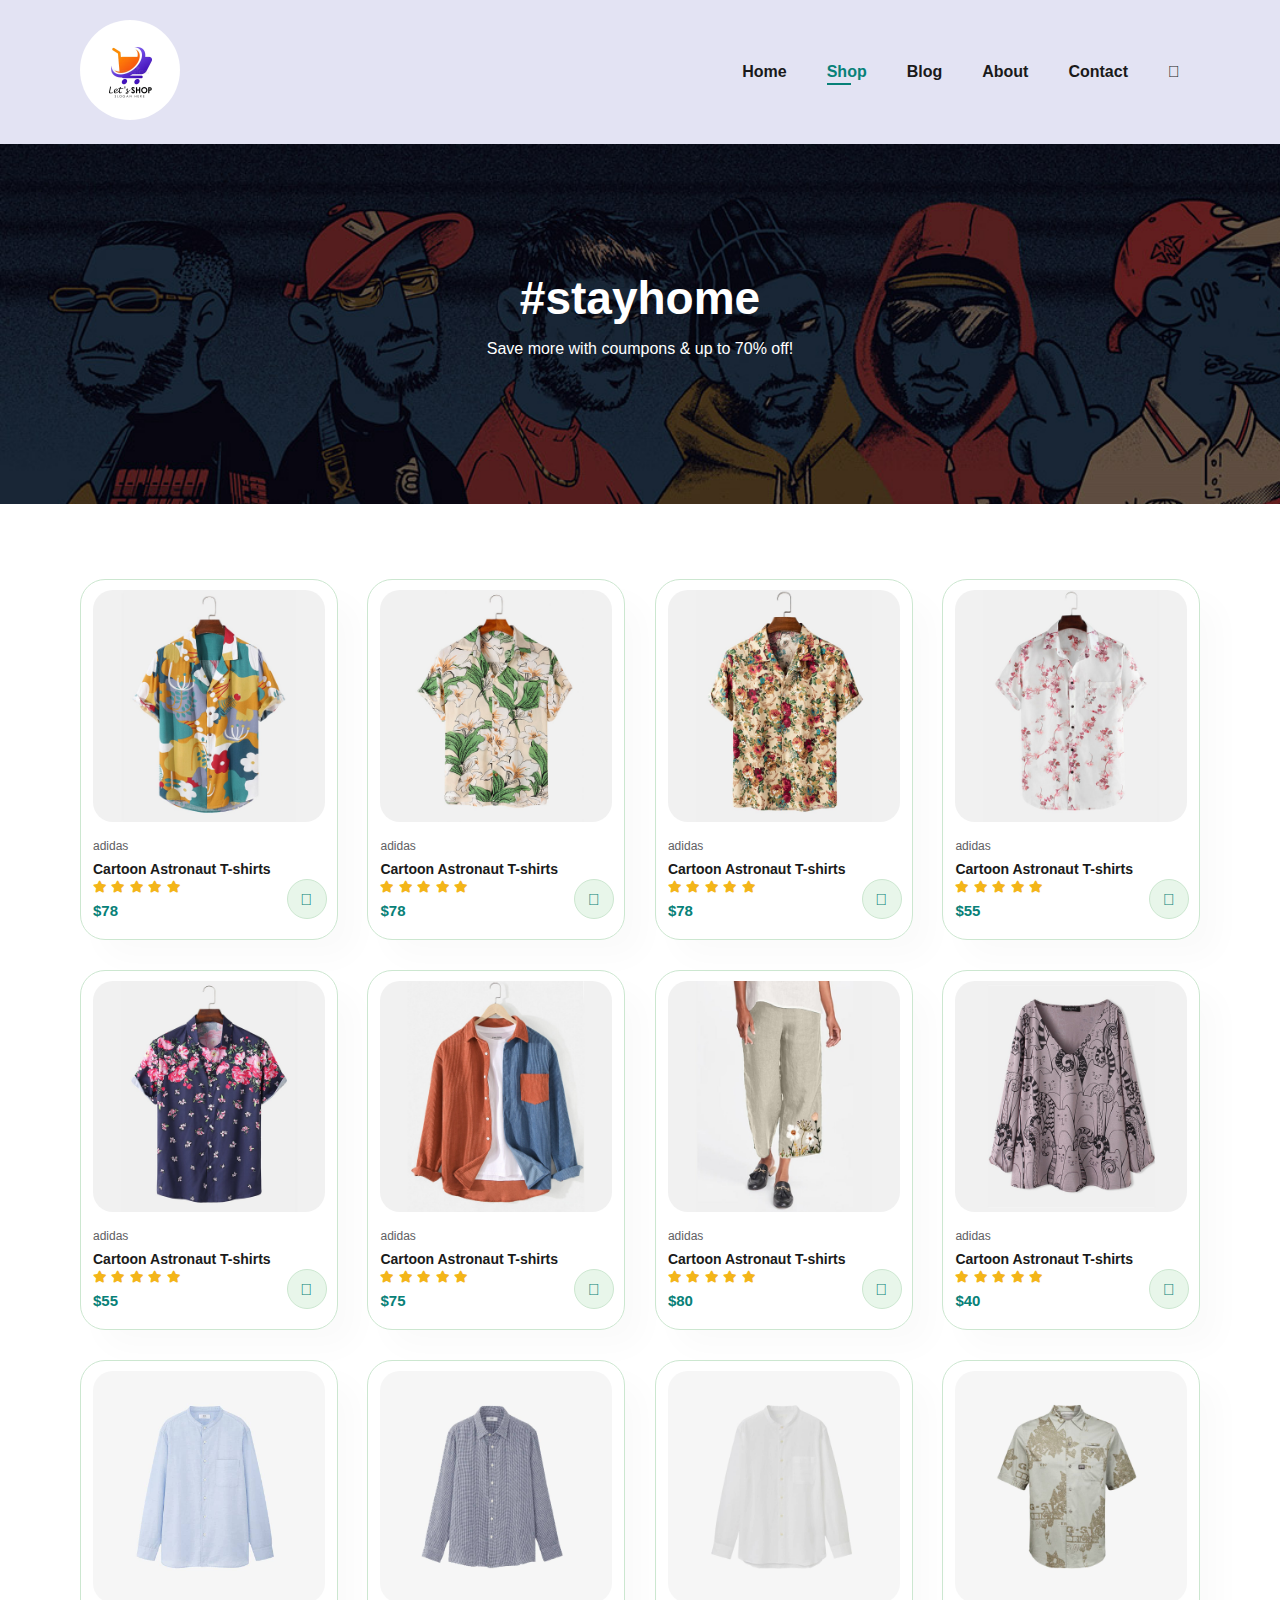
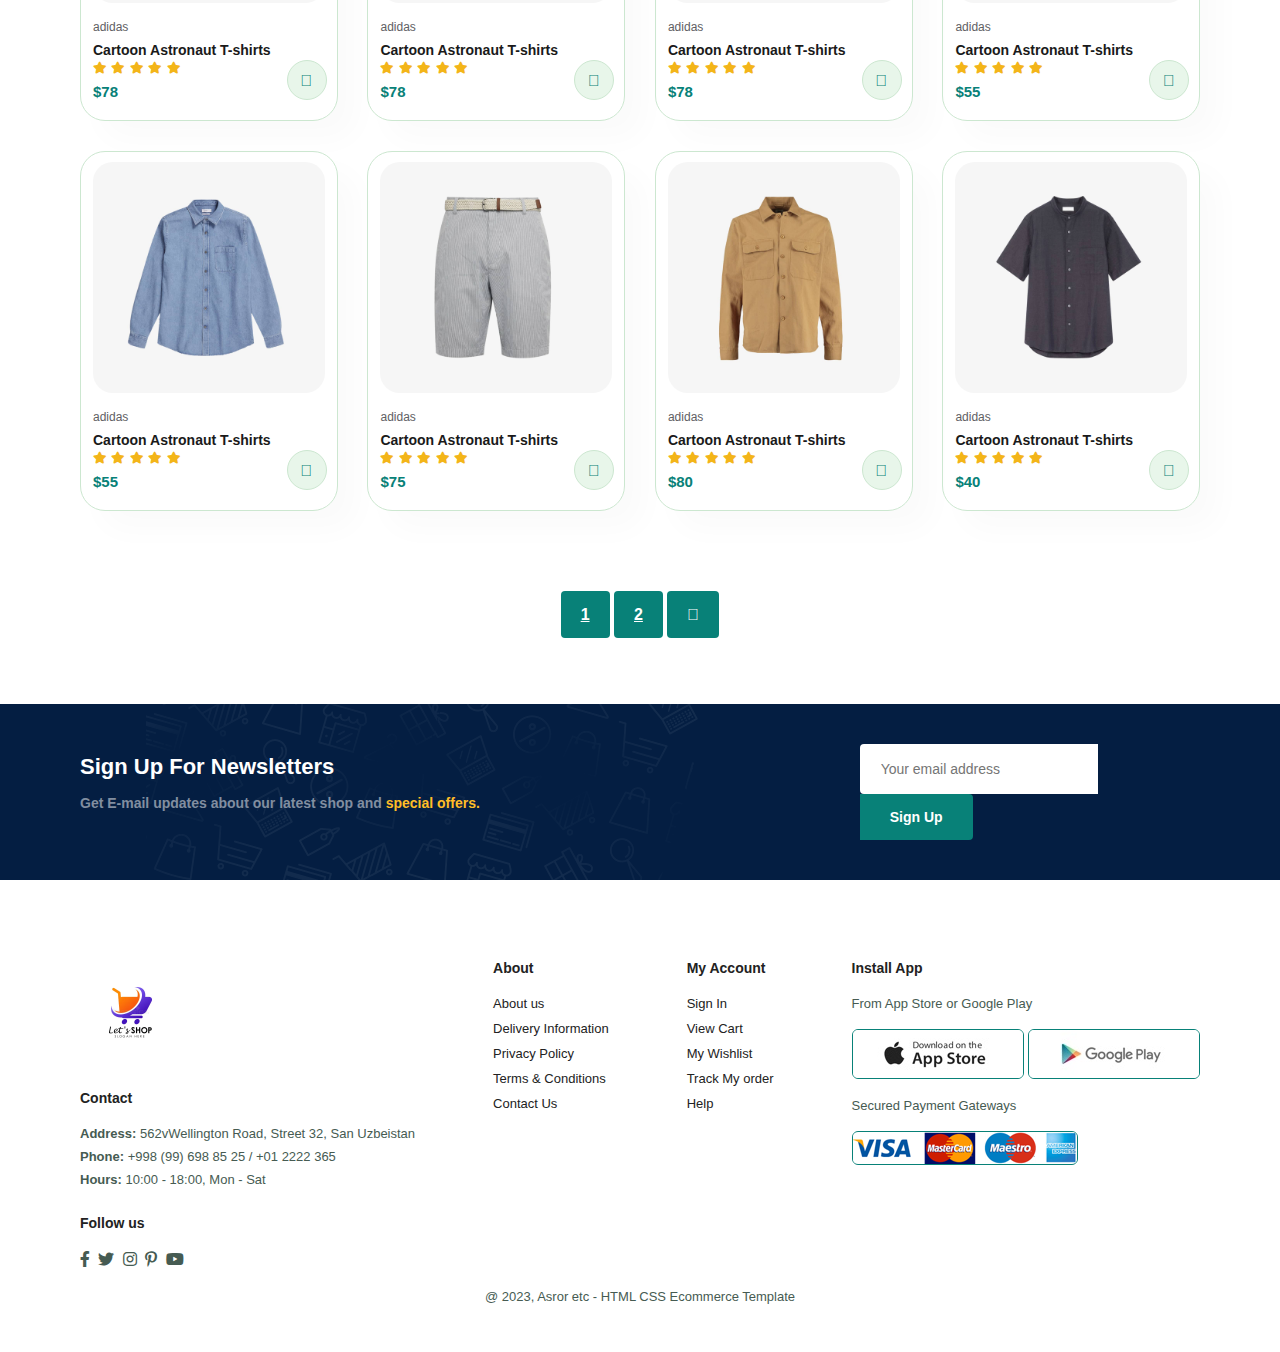
<file: shop.html>
<!DOCTYPE html>
<html lang="en">
<head>
    <meta charset="UTF-8">
    <meta name="viewport" content="width=device-width, initial-scale=1.0">
    <title>Shop</title>
    <link rel="stylesheet" href="https://pro.fontawesome.com/releases/v5.10.0/css/all.css" />
    <link rel="stylesheet" href="./style.css">
</head>
<body>
    
    <section id="header">
        <a href="#"><img src="images/logo.webp" class="logo" alt=""></a>
  
        <div>
          <ul id="navbar">
            <li><a href="index.html">Home</a></li>
            <li><a class="active" href="shop.html">Shop</a></li>
            <li><a href="blog.html">Blog</a></li>
            <li><a href="about.html">About</a></li>
            <li><a href="contact">Contact</a></li>
            <li id="lg-bag"><a href="cart.html"><i class="fal fa-shopping-cart cart"></i></a></li>
            <a href="#" id="close"><i class="far fa-times"></i></a>
          </ul>
        </div>
        <div id="mobile">
           <a href="cart.html"><i class="fal fa-shopping-bag"></i></a>
           <i id="bar" class="fas fa-outdent"></i>
        </div>
    </section>
  
    <section id="page-header">
        <h2>#stayhome</h2>
         <p>Save more with coumpons & up to 70% off!</p>
      </section>
  
   <section id="product1" class="section-p1">
      <div class="pro-container">
        <div class="pro" onclick="href='sproduct.hmtl';">
          <img src="images/products/f1.jpg" alt="">
          <div class="des">
              <span>adidas</span>
              <h5>Cartoon Astronaut T-shirts</h5>
              <div class="star">
                <i class="fas fa-star"></i>
                <i class="fas fa-star"></i>
                <i class="fas fa-star"></i>
                <i class="fas fa-star"></i>
                <i class="fas fa-star"></i>
              </div>
              <h4>$78</h4>
          </div>
          <a href="#"><i class="fal fa-shopping-cart cart"></i></a>
        </div>
        <div class="pro">
          <img src="images/products/f2.jpg" alt="">
          <div class="des">
              <span>adidas</span>
              <h5>Cartoon Astronaut T-shirts</h5>
              <div class="star">
                <i class="fas fa-star"></i>
                <i class="fas fa-star"></i>
                <i class="fas fa-star"></i>
                <i class="fas fa-star"></i>
                <i class="fas fa-star"></i>
              </div>
              <h4>$78</h4>
          </div>
          <a href="#"><i class="fal fa-shopping-cart cart"></i></a>
        </div>
        <div class="pro">
          <img src="images/products/f3.jpg" alt="">
          <div class="des">
              <span>adidas</span>
              <h5>Cartoon Astronaut T-shirts</h5>
              <div class="star">
                <i class="fas fa-star"></i>
                <i class="fas fa-star"></i>
                <i class="fas fa-star"></i>
                <i class="fas fa-star"></i>
                <i class="fas fa-star"></i>
              </div>
              <h4>$78</h4>
          </div>
          <a href="#"><i class="fal fa-shopping-cart cart"></i></a>
        </div>
        <div class="pro">
          <img src="images/products/f4.jpg" alt="">
          <div class="des">
              <span>adidas</span>
              <h5>Cartoon Astronaut T-shirts</h5>
              <div class="star">
                <i class="fas fa-star"></i>
                <i class="fas fa-star"></i>
                <i class="fas fa-star"></i>
                <i class="fas fa-star"></i>
                <i class="fas fa-star"></i>
              </div>
              <h4>$55</h4>
          </div>
          <a href="#"><i class="fal fa-shopping-cart cart"></i></a>
        </div>
        <div class="pro">
          <img src="images/products/f5.jpg" alt="">
          <div class="des">
              <span>adidas</span>
              <h5>Cartoon Astronaut T-shirts</h5>
              <div class="star">
                <i class="fas fa-star"></i>
                <i class="fas fa-star"></i>
                <i class="fas fa-star"></i>
                <i class="fas fa-star"></i>
                <i class="fas fa-star"></i>
              </div>
              <h4>$55</h4>
          </div>
          <a href="#"><i class="fal fa-shopping-cart cart"></i></a>
        </div>
        <div class="pro">
          <img src="images/products/f6.jpg" alt="">
          <div class="des">
              <span>adidas</span>
              <h5>Cartoon Astronaut T-shirts</h5>
              <div class="star">
                <i class="fas fa-star"></i>
                <i class="fas fa-star"></i>
                <i class="fas fa-star"></i>
                <i class="fas fa-star"></i>
                <i class="fas fa-star"></i>
              </div>
              <h4>$75</h4>
          </div>
          <a href="#"><i class="fal fa-shopping-cart cart"></i></a>
        </div>
        <div class="pro">
          <img src="images/products/f7.jpg" alt="">
          <div class="des">
              <span>adidas</span>
              <h5>Cartoon Astronaut T-shirts</h5>
              <div class="star">
                <i class="fas fa-star"></i>
                <i class="fas fa-star"></i>
                <i class="fas fa-star"></i>
                <i class="fas fa-star"></i>
                <i class="fas fa-star"></i>
              </div>
              <h4>$80</h4>
          </div>
          <a href="#"><i class="fal fa-shopping-cart cart"></i></a>
        </div>
        <div class="pro">
          <img src="images/products/f8.jpg" alt="">
          <div class="des">
              <span>adidas</span>
              <h5>Cartoon Astronaut T-shirts</h5>
              <div class="star">
                <i class="fas fa-star"></i>
                <i class="fas fa-star"></i>
                <i class="fas fa-star"></i>
                <i class="fas fa-star"></i>
                <i class="fas fa-star"></i>
              </div>
              <h4>$40</h4>
          </div>
          <a href="#"><i class="fal fa-shopping-cart cart"></i></a>
        </div>
  
      <div class="pro">
        <img src="images/products/n1.jpg" alt="">
        <div class="des">
            <span>adidas</span>
            <h5>Cartoon Astronaut T-shirts</h5>
            <div class="star">
              <i class="fas fa-star"></i>
              <i class="fas fa-star"></i>
              <i class="fas fa-star"></i>
              <i class="fas fa-star"></i>
              <i class="fas fa-star"></i>
            </div>
            <h4>$78</h4>
        </div>
        <a href="#"><i class="fal fa-shopping-cart cart"></i></a>
      </div>
      <div class="pro">
        <img src="images/products/n2.jpg" alt="">
        <div class="des">
            <span>adidas</span>
            <h5>Cartoon Astronaut T-shirts</h5>
            <div class="star">
              <i class="fas fa-star"></i>
              <i class="fas fa-star"></i>
              <i class="fas fa-star"></i>
              <i class="fas fa-star"></i>
              <i class="fas fa-star"></i>
            </div>
            <h4>$78</h4>
        </div>
        <a href="#"><i class="fal fa-shopping-cart cart"></i></a>
      </div>
      <div class="pro">
        <img src="images/products/n3.jpg" alt="">
        <div class="des">
            <span>adidas</span>
            <h5>Cartoon Astronaut T-shirts</h5>
            <div class="star">
              <i class="fas fa-star"></i>
              <i class="fas fa-star"></i>
              <i class="fas fa-star"></i>
              <i class="fas fa-star"></i>
              <i class="fas fa-star"></i>
            </div>
            <h4>$78</h4>
        </div>
        <a href="#"><i class="fal fa-shopping-cart cart"></i></a>
      </div>
      <div class="pro">
        <img src="images/products/n4.jpg" alt="">
        <div class="des">
            <span>adidas</span>
            <h5>Cartoon Astronaut T-shirts</h5>
            <div class="star">
              <i class="fas fa-star"></i>
              <i class="fas fa-star"></i>
              <i class="fas fa-star"></i>
              <i class="fas fa-star"></i>
              <i class="fas fa-star"></i>
            </div>
            <h4>$55</h4>
        </div>
        <a href="#"><i class="fal fa-shopping-cart cart"></i></a>
      </div>
      <div class="pro">
        <img src="images/products/n5.jpg" alt="">
        <div class="des">
            <span>adidas</span>
            <h5>Cartoon Astronaut T-shirts</h5>
            <div class="star">
              <i class="fas fa-star"></i>
              <i class="fas fa-star"></i>
              <i class="fas fa-star"></i>
              <i class="fas fa-star"></i>
              <i class="fas fa-star"></i>
            </div>
            <h4>$55</h4>
        </div>
        <a href="#"><i class="fal fa-shopping-cart cart"></i></a>
      </div>
      <div class="pro">
        <img src="images/products/n6.jpg" alt="">
        <div class="des">
            <span>adidas</span>
            <h5>Cartoon Astronaut T-shirts</h5>
            <div class="star">
              <i class="fas fa-star"></i>
              <i class="fas fa-star"></i>
              <i class="fas fa-star"></i>
              <i class="fas fa-star"></i>
              <i class="fas fa-star"></i>
            </div>
            <h4>$75</h4>
        </div>
        <a href="#"><i class="fal fa-shopping-cart cart"></i></a>
      </div>
      <div class="pro">
        <img src="images/products/n7.jpg" alt="">
        <div class="des">
            <span>adidas</span>
            <h5>Cartoon Astronaut T-shirts</h5>
            <div class="star">
              <i class="fas fa-star"></i>
              <i class="fas fa-star"></i>
              <i class="fas fa-star"></i>
              <i class="fas fa-star"></i>
              <i class="fas fa-star"></i>
            </div>
            <h4>$80</h4>
        </div>
        <a href="#"><i class="fal fa-shopping-cart cart"></i></a>
      </div>
      <div class="pro">
        <img src="images/products/n8.jpg" alt="">
        <div class="des">
            <span>adidas</span>
            <h5>Cartoon Astronaut T-shirts</h5>
            <div class="star">
              <i class="fas fa-star"></i>
              <i class="fas fa-star"></i>
              <i class="fas fa-star"></i>
              <i class="fas fa-star"></i>
              <i class="fas fa-star"></i>
            </div>
            <h4>$40</h4>
        </div>
        <a href="#"><i class="fal fa-shopping-cart cart"></i></a>
      </div>
    </div>
  </section>

  <section id="pagination" class="section-p1">
    <a href="#">1</a>
    <a href="#">2</a>
    <a href="#"><i class="fal fa-long-arrow-alt-right"></i></a>
  </section>
    
  <section id="newsletter" class="section-p1 section-m1">
     <div class="newstext">
       <h4>Sign Up For Newsletters</h4>
       <p>Get E-mail updates about our latest shop and <span>special offers.</span></p>
     </div>
     <div class="from">
      <input type="text" placeholder="Your email address">
      <button class="normal">Sign Up</button>
     </div>
  </section>
  
  <footer class="section-p1">
    <div class="col">
      <img class="logo logo1" src="images/logo.webp"  alt="">
      <h4>Contact</h4>
      <p><strong>Address:</strong> 562vWellington Road, Street 32, San Uzbeistan</p>
      <p><strong>Phone:</strong> +998 (99) 698 85 25 / +01 2222 365</p>
      <p><strong>Hours:</strong> 10:00 - 18:00, Mon - Sat</p>
      <div class="follow">
        <h4>Follow us</h4>
        <div class="icon">
          <i class="fab fa-facebook-f"></i>
          <i class="fab fa-twitter"></i>
          <i class="fab fa-instagram"></i>
          <i class="fab fa-pinterest-p"></i>
          <i class="fab fa-youtube"></i>
        </div>
      </div>
    </div>
  
    <div class="col">
     <h4>About</h4>
     <a href="#">About us</a>
     <a href="#">Delivery Information</a>
     <a href="#">Privacy Policy</a>
     <a href="#">Terms & Conditions</a>
     <a href="#">Contact Us</a>
    </div>
  
    <div class="col">
      <h4>My Account</h4>
      <a href="#">Sign In</a>
      <a href="#">View Cart</a>
      <a href="#">My Wishlist</a>
      <a href="#">Track My order</a>
      <a href="#">Help</a>
     </div>
  
     <div class="col install">
     <h4>Install App</h4>
     <p>From App Store or Google Play</p>
     <div class="row">
      <img src="images/pay/app.jpg" alt="">
      <img src="images/pay/play.jpg" alt="">
      <p>Secured Payment Gateways</p>
      <img src="images/pay/pay.png" alt="">
     </div>
     </div>
  
     <div class="copyright">
       <p>@ 2023, Asror etc - HTML CSS Ecommerce Template</p>
     </div>
  </footer>

</body>
</html>
</file>
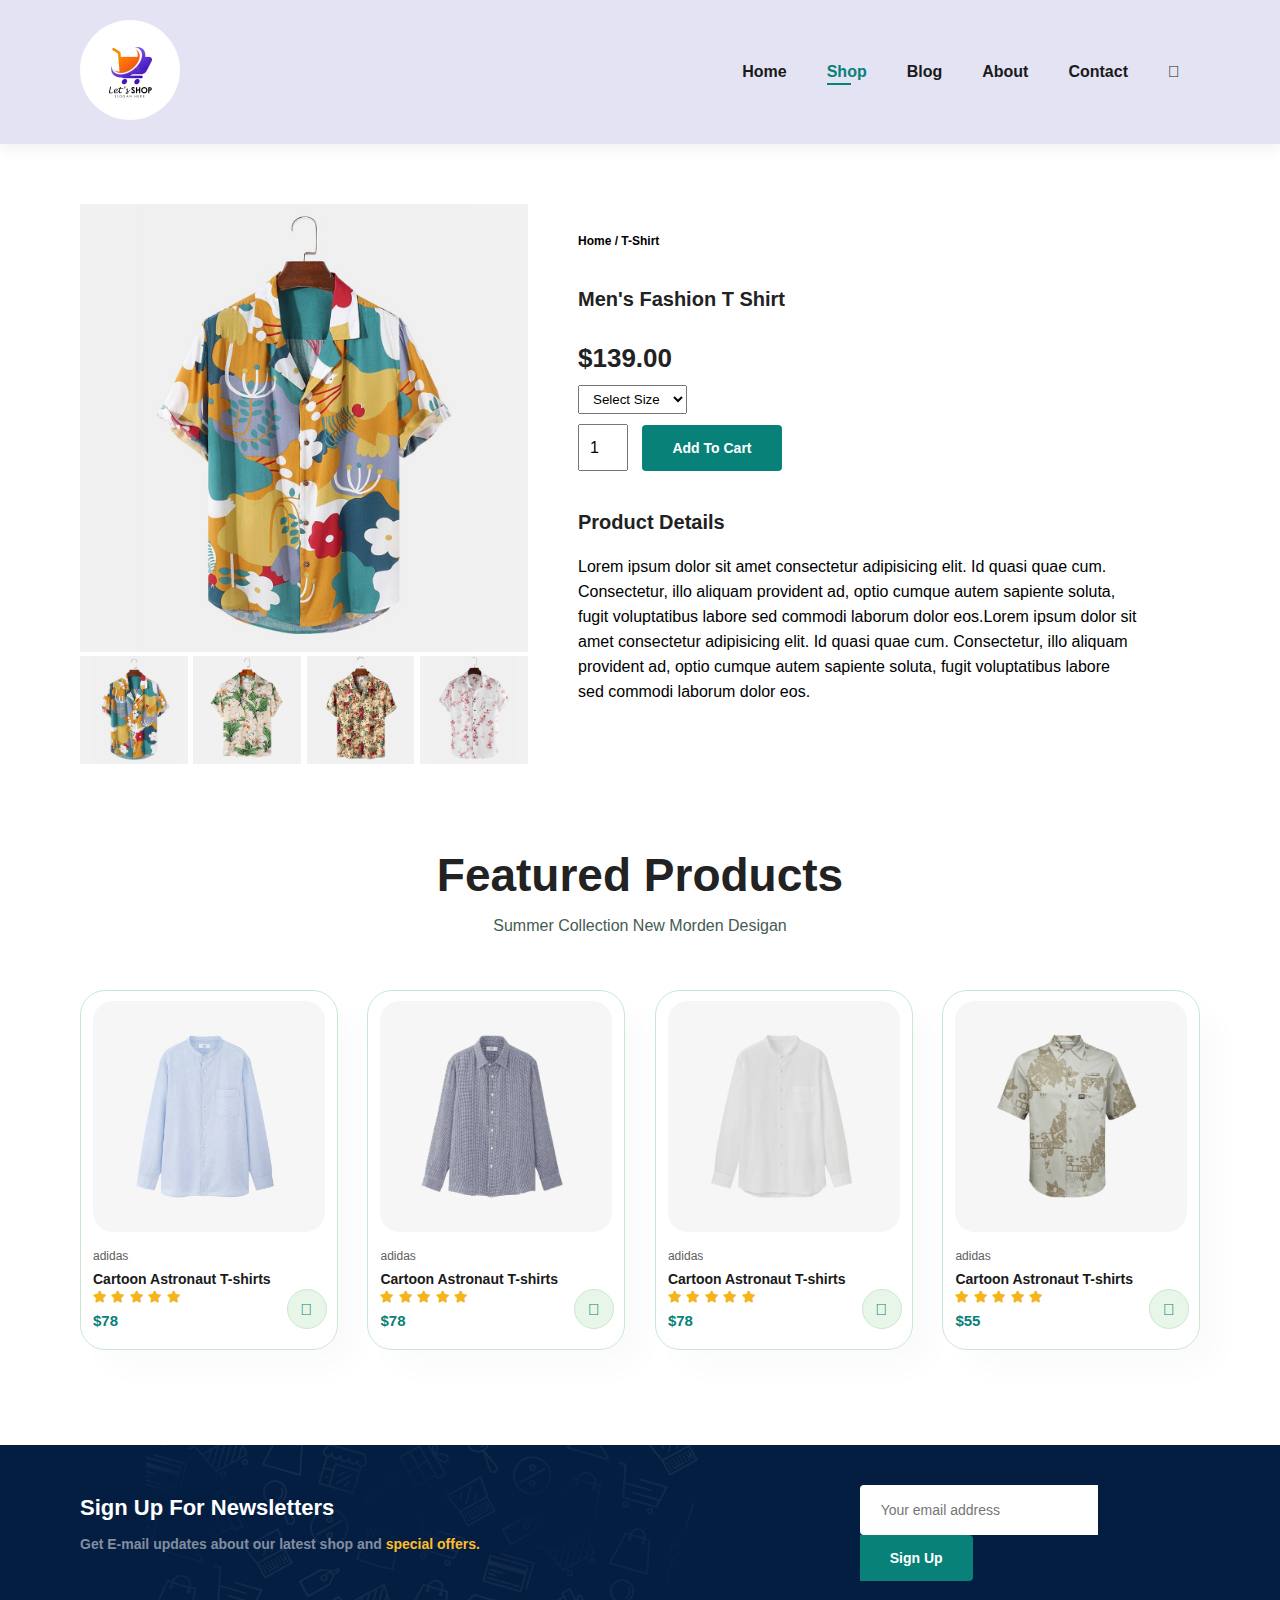
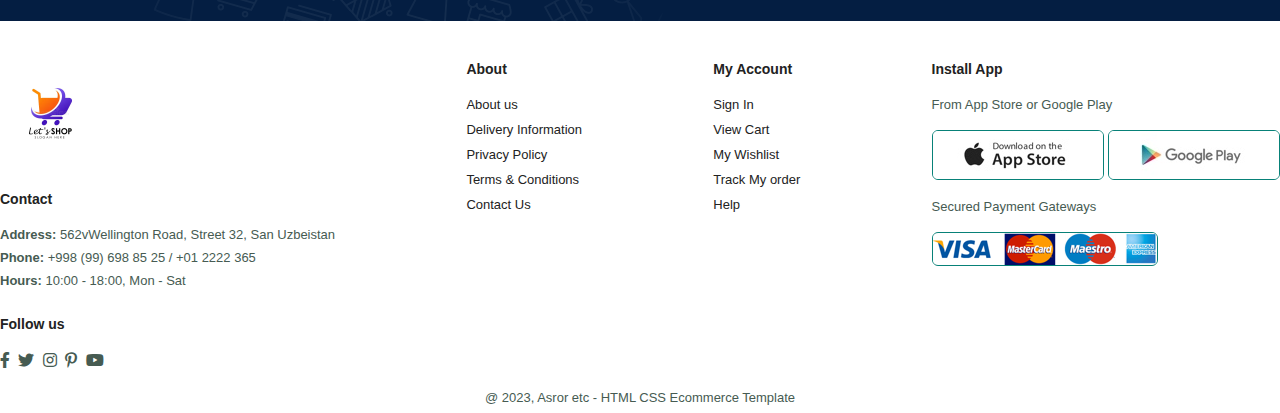
<file: sproduct.html>
<!DOCTYPE html>
<html lang="en">
<head>
    <meta charset="UTF-8">
    <meta name="viewport" content="width=device-width, initial-scale=1.0">
    <title>sproduct</title>
    <link rel="stylesheet" href="https://pro.fontawesome.com/releases/v5.10.0/css/all.css" />
    <link rel="stylesheet" href="./style.css">
</head>
<body>
    
    <section id="header">
        <a href="#"><img src="images/logo.webp" class="logo" alt=""></a>
  
        <div>
          <ul id="navbar">
            <li><a href="index.html">Home</a></li>
            <li><a class="active" href="shop.html">Shop</a></li>
            <li><a href="blog.html">Blog</a></li>
            <li><a href="about.html">About</a></li>
            <li><a href="contact">Contact</a></li>
            <li id="lg-bag"><a href="cart.html"><i class="fal fa-shopping-cart cart"></i></a></li>
            <a href="#" id="close"><i class="far fa-times"></i></a>
          </ul>
        </div>
        <div id="mobile">
           <a href="cart.html"><i class="fal fa-shopping-bag"></i></a>
           <i id="bar" class="fas fa-outdent"></i>
        </div>
    </section>
  
  <section id="prodetails" class="section-p1">
    <div class="single-pro-image">
        <img src="images/products/f1.jpg" width="100%" id="MainImg" alt="">

        <div class="small-img-group">
            <div class="small-img-col">
                <img src="images/products/f1.jpg" width="100%" class="small-img" alt="">
            </div>
            <div class="small-img-col">
                <img src="images/products/f2.jpg" width="100%" class="small-img" alt="">
            </div>
            <div class="small-img-col">
                <img src="images/products/f3.jpg" width="100%" class="small-img" alt="">
            </div>
            <div class="small-img-col">
                <img src="images/products/f4.jpg" width="100%" class="small-img" alt="">
            </div>
        </div>
    </div>

    <div class="single-pro-details">
       <h6>Home / T-Shirt</h6>
       <h4>Men's Fashion T Shirt</h4>
       <h2>$139.00</h2>
       <select>
        <option>Select Size</option>
        <option>XL</option>
        <option>XXL</option>
        <option>Small</option>
        <option>Large</option>
       </select>
       <input type="number" value="1">
       <button class="normal">Add To Cart</button>
       <h4>Product Details</h4>
       <span>
        Lorem ipsum dolor sit amet consectetur adipisicing elit. Id quasi quae cum. Consectetur,
         illo aliquam provident ad, optio cumque autem sapiente soluta, fugit voluptatibus labore
          sed commodi laborum dolor eos.Lorem ipsum dolor sit amet consectetur adipisicing elit. 
        Id quasi quae cum. Consectetur,
         illo aliquam provident ad, optio cumque autem sapiente soluta, fugit voluptatibus labore
          sed commodi laborum dolor eos.
       </span>
    </div>
  </section> 

  <section id="product1" class="section-p1">
    <h2>Featured Products</h2>
    <p>Summer Collection New Morden Desigan</p>
    <div class="pro-container">
      <div class="pro">
        <img src="images/products/n1.jpg" alt="">
        <div class="des">
            <span>adidas</span>
            <h5>Cartoon Astronaut T-shirts</h5>
            <div class="star">
              <i class="fas fa-star"></i>
              <i class="fas fa-star"></i>
              <i class="fas fa-star"></i>
              <i class="fas fa-star"></i>
              <i class="fas fa-star"></i>
            </div>
            <h4>$78</h4>
        </div>
        <a href="#"><i class="fal fa-shopping-cart cart"></i></a>
      </div>
      <div class="pro">
        <img src="images/products/n2.jpg" alt="">
        <div class="des">
            <span>adidas</span>
            <h5>Cartoon Astronaut T-shirts</h5>
            <div class="star">
              <i class="fas fa-star"></i>
              <i class="fas fa-star"></i>
              <i class="fas fa-star"></i>
              <i class="fas fa-star"></i>
              <i class="fas fa-star"></i>
            </div>
            <h4>$78</h4>
        </div>
        <a href="#"><i class="fal fa-shopping-cart cart"></i></a>
      </div>
      <div class="pro">
        <img src="images/products/n3.jpg" alt="">
        <div class="des">
            <span>adidas</span>
            <h5>Cartoon Astronaut T-shirts</h5>
            <div class="star">
              <i class="fas fa-star"></i>
              <i class="fas fa-star"></i>
              <i class="fas fa-star"></i>
              <i class="fas fa-star"></i>
              <i class="fas fa-star"></i>
            </div>
            <h4>$78</h4>
        </div>
        <a href="#"><i class="fal fa-shopping-cart cart"></i></a>
      </div>
      <div class="pro">
        <img src="images/products/n4.jpg" alt="">
        <div class="des">
            <span>adidas</span>
            <h5>Cartoon Astronaut T-shirts</h5>
            <div class="star">
              <i class="fas fa-star"></i>
              <i class="fas fa-star"></i>
              <i class="fas fa-star"></i>
              <i class="fas fa-star"></i>
              <i class="fas fa-star"></i>
            </div>
            <h4>$55</h4>
        </div>
        <a href="#"><i class="fal fa-shopping-cart cart"></i></a>
      </div>
    </div>
  </section>
    
  <section id="newsletter" class="section-p1 section-m1">
     <div class="newstext">
       <h4>Sign Up For Newsletters</h4>
       <p>Get E-mail updates about our latest shop and <span>special offers.</span></p>
     </div>
     <div class="from">
      <input type="text" placeholder="Your email address">
      <button class="normal">Sign Up</button>
     </div>
  </section>
  
  <footer class="section-p2">
    <div class="col">
      <img class="logo logo1" src="images/logo.webp"  alt="">
      <h4>Contact</h4>
      <p><strong>Address:</strong> 562vWellington Road, Street 32, San Uzbeistan</p>
      <p><strong>Phone:</strong> +998 (99) 698 85 25 / +01 2222 365</p>
      <p><strong>Hours:</strong> 10:00 - 18:00, Mon - Sat</p>
      <div class="follow">
        <h4>Follow us</h4>
        <div class="icon">
          <i class="fab fa-facebook-f"></i>
          <i class="fab fa-twitter"></i>
          <i class="fab fa-instagram"></i>
          <i class="fab fa-pinterest-p"></i>
          <i class="fab fa-youtube"></i>
        </div>
      </div>
    </div>
  
    <div class="col">
     <h4>About</h4>
     <a href="#">About us</a>
     <a href="#">Delivery Information</a>
     <a href="#">Privacy Policy</a>
     <a href="#">Terms & Conditions</a>
     <a href="#">Contact Us</a>
    </div>
  
    <div class="col">
      <h4>My Account</h4>
      <a href="#">Sign In</a>
      <a href="#">View Cart</a>
      <a href="#">My Wishlist</a>
      <a href="#">Track My order</a>
      <a href="#">Help</a>
     </div>
  
     <div class="col install">
     <h4>Install App</h4>
     <p>From App Store or Google Play</p>
     <div class="row">
      <img src="images/pay/app.jpg" alt="">
      <img src="images/pay/play.jpg" alt="">
      <p>Secured Payment Gateways</p>
      <img src="images/pay/pay.png" alt="">
     </div>
     </div>
  
     <div class="copyright">
       <p>@ 2023, Asror etc - HTML CSS Ecommerce Template</p>
     </div>
  </footer>

  <script>
     var MainImg = document.getElementById("MainImge");
     var smallimg = document.getElementsByClassName("smallimg");

     smallimg[0].onclick = function() {
      MainImg.src = smallimg[0].src;
     }
     smallimg[1].onclick = function() {
      MainImg.src = smallimg[1].src;
     }
     smallimg[2].onclick = function() {
      MainImg.src = smallimg[2].src;
     }
     smallimg[3].onclick = function() {
      MainImg.src = smallimg[3].src;
     }
  </script>

</body>
</html>
</file>
<file: style.css>
@import url('https://fonts.googleapis.com/css2?family=Crimson+Pro:ital,wght@1,200..900');
*{
    margin: 0;
    padding: 0;
    box-sizing: border-box;
    font-family: 'Spartan',sans-serif;
}

h1{
    font-size: 50px;
    line-height: 64px;
    color: #222;
}

h2{
    font-size: 46px;
    line-height: 54px;
    color: #222;
}

h4{
    font-size: 20px;
    color: #222;
}

h6{
    font-weight: 700;
    font-size: 12px;
}
p{
    font-size: 16px;
    color:#465b52;
    margin: 15px 0 20px 0;
}

.section-p1{
    padding: 40px 80px;
}
.section-m1{
    margin: 40px 0;
}
 
button.normal {
    font-size: 14px;
    font-weight: 600;
    padding: 15px 30px;
    color: #000;
    background-color: #fff;
    border-radius: 4px;
    cursor: pointer;
    border: none;
    outline: none;
    transition: 0.2s;
}

button.white {
    font-size: 13px;
    font-weight: 600;
    padding: 13px 18px;
    color: #fff;
    background-color: transparent;
    cursor: pointer;
    border: 1px solid #fff;
    outline: none;
    transition: 0.2s;
}

body{
    width: 100%;
}


/* header */
.logo{
    width: 100px;
    height: 100px;
    border-radius: 50px;
}

#header{
    display: flex;
    align-items: center;
    justify-content: space-between;
    padding: 20px 80px;
    background-color: #E3E3F3;
    box-shadow: 0 5px 15px rgba(0, 0, 0, 0.06);
    z-index: 999;
    position: static;
    top: 0;
    left: 0;

}

#navbar{
  display: flex;
  align-items: center;
  justify-content: center;
}

#navbar li {
    list-style: none;
    padding: 0 20px;
    position: relative;
}

#navbar li a {
   text-decoration: none;
    font-size: 16px;
    font-weight: 600;
    color: #1a1a1a;
    transition: 0.3s ease;
}

#navbar li a:hover,
#navbar li a.active {
  color: #088178;
}

#navbar li a.active::after,
#navbar li a:hover::after{
  content: "";
  width: 30%;
  height: 2px;
  background: #088178;
  position: absolute;
  bottom: -4px;
  left: 20px;
}

#mobile {
    display: none;
    align-items: center;
}

#close {
    display: none;
    text-decoration: none;
}

/* Home page */

#hero{
    background-image: url("images/hero4.png");
    height: 90vh;
    width: 100%;
    background-size: cover;
    background-position: top 25% right 0;
    padding: 160px 100px;
    display: flex;
    flex-direction: column;
    align-items: flex-start;
    justify-self: center;
}

#hero h4{
   padding-bottom: 15px;
}

#hero h1{
    color: #088178;
}

#hero button {
    background-image: url(images/button.png);
    background-color: transparent;
    color: black;
    border: 0;
    padding: 14px 80px 14px 65px;
    border-radius: 20px;
    background-repeat: no-repeat;
    cursor: pointer;
    font-weight: 700;
    font-size: 15px;
}

#feature{
    display: flex;
    align-items: center;
    justify-content: space-between;
    flex-wrap: wrap;
}

#feature .fe-box{
    width: 180px;
    text-align: center;
    padding: 25px 15px;
    box-shadow: 20px 20px 34px rgba(0, 0, 0, 0.03);
    border: 1px solid #cce7d0;
    border-radius: 4px;
    margin: 15px 0;
}

#feature .fe-box:hover{
    box-shadow: 10px 10px 54px rgba(70, 62, 221,0.1);
}

#feature .fe-box img{
    width: 100%;
    margin-bottom: 10px;
}

#feature .fe-box h6{
     display: inline-block;
     padding: 9px 8px 6px 8px; 
     line-height: 1;
     border-radius: 4px;
     color: #088178;
     background-color: #fddde4;
}

#feature .fe-box:nth-child(2) h6{
    background-color: #cdebbc;
}
#feature .fe-box:nth-child(3) h6{
    background-color: #d1e8f2;
}
#feature .fe-box:nth-child(4) h6{
    background-color: #cdd4f8;
}
#feature .fe-box:nth-child(5) h6{
    background-color: #f6dbf6;
}
#feature .fe-box:nth-child(6) h6{
    background-color: #fff2e5;
}


#product1 {
    text-align: center;
}

#product1 .pro-container{
    display: flex;
    justify-content: space-between;
    padding-top: 20px;
    flex-wrap: wrap;
}

#product1 .pro{
    width: 23%;
    min-width: 250px;
    padding: 10px 12px;
    border: 1px solid #cce7d0;
    border-radius: 25px;
    cursor: pointer;
    box-shadow: 20px 20px 30px rgba(0, 0, 0, 0.02);
    margin: 15px 0;
    transition: 0.2s ease;
    position: relative;
}
#product1 .pro:hover{
    box-shadow: 20px 20px 30px rgba(0, 0, 0, 0.06);
}

#product1 .pro img{
    width: 100%;
    border-radius: 20px;
}

#product1 .pro .des{
    text-align: start;
    padding: 10px 0;
}

#product1 .pro .des span{
     color: #606063;
     font-size: 12px;
}

#product1 .pro .des h5{
    padding-top: 7px;
    color: #1a1a1a;
    font-size: 14px;
}

#product1 .pro .des i {
    font-size: 12px;
    color: rgb(243, 181, 25);
}

#product1 .pro .des h4{
    padding-top: 7px;
    font-size: 15px;
    font-weight: 700;
    color: #088178;
}

#product1 .pro .cart {
    width: 40px;
    height: 40px;
    line-height: 40px;
    border-radius: 50px;
    background-color: #e8f6ea;
    font-weight: 500;
    color: #088178;
    border: 1px solid #cce7d0;
    position: absolute;
    bottom: 20px;
    right: 10px;
}

#banner{
    display: flex;
    flex-direction: column;
    justify-content: center;
    align-items: center;
    text-align: center;
    background-image: url("images/banner/b2.jpg");
    width: 100%;
    height: 40vh;
    background-size: cover;
    background-position: center;
}

#banner h4{
    color: #fff;
    font-size: 16px;
}

#banner h2{
    color: #fff;
    font-size: 30px;
    padding: 10px 0;
}
#banner h2 span{
    color: #ef3636;
}

#banner button:hover{
    background: #088178;
    color: #fff;
}

#sm-banner {
    display: flex;
    justify-content: space-between;
    flex-wrap: wrap;
}

#sm-banner .banner-box {
    display: flex;
    flex-direction: column;
    justify-content: center;
    align-items: flex-start;
    background-image: url("images/banner/b17.jpg");
    min-width: 580px;
    height: 50vh;
    background-size: cover;
    background-position: center;
    padding: 30px;
}

#sm-banner .banner-box2{
    background-image: url("images/banner/b10.jpg");
}

#sm-banner h4{
    color: #fff;
    font-size: 20px;
    font-weight: 300;
}

#sm-banner h2{
    color: #fff;
    font-size: 28px;
    font-weight: 800;
}

#sm-banner span {
    color: #fff;
    font-size: 14px;
    font-weight: 500;
    padding-bottom: 15px;
}

#sm-banner .banner-box:hover button{
   background-color: #088178;
   border: 1px solid #088178;
}

#banner3 {
    display: flex;
    justify-content: space-between;
    flex-wrap: wrap;
    padding: 0 80px;
}

#banner3 .banner-box {
    display: flex;
    flex-direction: column;
    justify-content: center;
    align-items: flex-start;
    background-image: url("images/banner/b7.jpg");
    min-width: 30%;
    height: 30vh;
    background-size: cover;
    background-position: center;
    padding: 20px;
    margin-bottom: 20px;
}
#banner3 .banner-box2 {
    background-image: url("images/banner/b4.jpg");
}
#banner3 .banner-box3 {
    background-image: url("images/banner/b18.jpg");
}

#banner3 h2 {
  color: #fff;
  font-weight: 900;
  font-size: 22px;
}

#banner3 h3 {
    color: #ec544e;
    font-weight: 800;
    font-size: 15px;
 }

#newsletter {
    display: flex;
    justify-content: space-between;
    flex-wrap: wrap;
    align-items: center;
    background-image: url("images/banner/b14.png");
    background-repeat: no-repeat;
    background-position: 20% 30%;
    background-color: #041e42;
}

#newsletter h4{
    font-size: 22px;
    font-weight: 600;
    color: #fff;
}

#newsletter p {
    font-size: 14px;
    font-weight: 600;
    color: #818ea0;
}

#newsletter p span{
    color: #ffbd27;
}

#newsletter .form {
    display: flex;
    width: 40%;
}

#newsletter input{
    height: 3.125rem;
    padding: 0 1.25rem;
    font-size: 14px;
    width: 70%;
    border: 1px solid transparent;
    border-radius: 4px;
    outline: none;
    border-top-right-radius: 0;
    border-bottom-right-radius: 0;
}

#newsletter button {
    background-color: #088178;
    color: #fff;
    white-space: nowrap;
    border-top-left-radius: 0;
    border-bottom-left-radius: 0;
    
}

footer {
    display: flex;
    flex-wrap: wrap;
    justify-content: space-between;
}

footer .col {
    display: flex;
    flex-direction: column;
    align-items: flex-start;
    margin-bottom: 20px;
}

footer .logo1{
    margin-bottom: 30px;
}

footer h4{
    font-size: 14px;
    padding-bottom: 20px;
}

footer p{
    font-size: 13px;
    margin: 0 0 8px 0;
}

footer a{
    font-size: 13px;
    text-decoration: none;
    color: #222;
    margin-bottom: 10px;
}

footer .follow {
    margin-top: 20px;
}

footer .follow i{
   color: #465b52;
   padding-right: 4px;
   cursor: pointer;    
}

footer .install .row img{
    border: 1px solid #088178;
    border-radius: 6px;
}

footer .install img{
    margin: 10px 0 15px 0;
}

footer .follow i:hover, footer a:hover{
    color: #088178;
}

footer .copyright{
    width: 100%;
    text-align: center;
}



/* Shop Page */

#page-header{
    background-image: url("images/banner/b1.jpg");
    width: 100%;
    height: 40vh;
    background-size: cover;
    display: flex;
    justify-content: center;
    text-align: center;
    flex-direction: column;
    padding: 14px;
}

#page-header h2,
#page-header p { 
    color: #fff;
}

#pagination {
    text-align: center;
}

#pagination a {
    text-align: center;
    background-color: #088178;
    padding: 15px 20px;
    border-radius: 4px;
    color: #fff;
    font-weight: 600;
}

#pagination a i {
    font-size: 16px;
    font-weight: 600;
}

/* Single Product */

#prodetails {
    display: flex;
    margin-top: 20px;
}

#prodetails .single-pro-image{
    width: 40%;
    margin-right: 50px;
}

.small-img-group {
    display: flex;
    justify-content: space-between;
}

.small-img-col {
    flex-basis: 24%;
    cursor: pointer;
}

#prodetails .single-pro-details {
    width: 50%;
    padding-top: 30px;
}

#prodetails .single-pro-details h4 {
    padding: 40px 0 20px 0;
}

#prodetails .single-pro-details h2 {
    font-size: 26px;
}

#prodetails .single-pro-details select {
    display: block;
    padding: 5px 10px;
    margin-bottom: 10px;
}

#prodetails .single-pro-details input {
    width: 50px;
    height: 47px;
    padding-left: 10px;
    font-size: 16px;
    margin-right: 10px;
}

#prodetails .single-pro-details input:focus {
     outline: none;
}

#prodetails .single-pro-details button {
    background: #088178;
    color: #fff;
}

#prodetails .single-pro-details span{
    line-height: 25px;
}


/* Blog Page */
#page-header.blog-header{
    background-image: url("images/banner/b19.jpg");
    width: 100%;
    height: 40vh;
    background-size: cover;
    display: flex;
    justify-content: center;
    text-align: center;
    flex-direction: column;
    padding: 14px;
}

#blog{
    padding: 150px 150px 0 150px;
}

#blog .blog-box{
    display: flex;
    align-items: center;
    width: 100%;
    position: relative;
    padding-bottom: 90px;
}

#blog .blog-img {
    width: 50%;
    margin-right: 40px;
}

#blog img {
    width: 100%;
    height: 300px;
    object-fit: cover;
}

#blog .blog-details {
    width: 50%;
}

#blog .blog-details a{
    text-decoration: none;
    font-size: 11px;
    color: #000;
    font-weight: 700; 
    position: relative;
    transition: 0.3s;
}

#blog .blog-details a::after{
    content: "";
    width: 50px;
    height: 1px;
    background-color: #000;
    position: absolute;
    top: 4px;
    right: -60px;
}

#blog .blog-details a:hover{
    color: #088178;
}
#blog .blog-details a:hover::after{
    background-color: #088178;
}

#blog .blog-box h1{
    position: absolute;
    top: -40px;
    left: 0;
    font-size: 70px;
    font-weight: 700;
    color: #c9cbce;
    z-index: -9;
}

/* About Page */

#page-header.about-header{
    background-image: url(images/about/banner.png);
}

#about-head {
    display: flex;
    align-items: center;
}

#about-head img {
    width: 50%;
    height: auto;
}

#about-head div {
    padding-left: 40px;
}

#about-app {
    text-align: center;
}

#about-app .video{
    width: 70%;
    height: 100%;
    margin-top: 30px auto 0 auto;
    margin-left: 25vh;
}

#about-app .video video {
    width: 100%;
    height: 100%;
    border-radius: 20px;
}

/* Contact Page */
 
#contact-details {
    display: flex;
    align-items: center;
    justify-content: space-between;
}

#contact-details .details {
    width: 40%;
}

#contact-details .details span,
#form-details form span{
    font-size: 12px;
}

#contact-details .details h2,
#form-details form h2 {
    font-size: 26px;
    line-height: 35px;
    padding: 20px 0;
}

#contact-details .details h3{
    font-size: 16px;
   padding-bottom: 15px;
}

#contact-details .details li {
    list-style: none;
    display: flex;
    padding: 10px 0;
}

#contact-details .details li i{
    font-size: 14px;
     padding: 0 10px;
}

#contact-details .details li p{
    margin: 0;
    font-size: 14px;
}

#contact-details .map {
    width: 55%;
    height: 400px;
}
#contact-details .map iframe{
    width: 100%;
    height: 100%;
}

#form-details{
    display: flex;
    justify-content: space-between;
    margin: 30px;
    padding: 80px;
    border: 1px solid #e1e1e1;
}

#form-details form{
    width: 65%;
    display: flex;
    flex-direction: column;
    align-items: flex-start;
}

#form-details form input,
#form-details form textarea {
    width: 100%;
    padding: 12px 15px;
    outline: none;
    margin-bottom: 20px;
    border: 1px solid #e1e1e1;
}
#form-details form button {
    background-color: #088178;
    color: #fff;
}

#form-details .people div{
    padding-bottom: 25px;
    display: flex;
    align-items: flex-start;
}

#from-details .people div img {
    width: 65px;
    height: 65px;
    object-fit: cover;
    margin-right: 15px;
}

#from-details .people div p{
    margin: 0;
    font-size: 13px;
    line-height: 25px;
}

#from-details .people div p span{
    display: block;
    font-size: 16px;
    font-weight: 600;
    color: #000;
}


/* Cart Page */

#cart {
    overflow-x: auto;
}

#cart table{
    width: 100%;
    border-collapse: collapse;
    table-layout: fixed;
    white-space: nowrap;
}

#cart-table img {
    width: 70px;
}



#cart table td:nth-child(1){
  width: 100px;
  text-align: center;
}
#cart table td:nth-child(2){
    width: 150px;
    text-align: center;
  }
#cart table td:nth-child(3){
    width: 250px;
    text-align: center;
}
#cart table td:nth-child(4),
#cart table td:nth-child(5),
#cart table td:nth-child(6){
    width: 150px;
    text-align: center;
}

#cart table td:nth-child(5) input{
    width: 70px;
    padding: 10px 5px 10px 15px;
}

#cart table thead {
    border: 1px solid #e2e9e1;
    border-left: none;
    border-right: none;
}

#cart table thead td{
    font-weight: 700;
    text-transform: uppercase;
    font-size: 13px;
    padding: 18px 0;
}
#cart table thead tr td{
    padding-top: 15px;
} 

#cart table tbody td {
    font-size: 13px;
}
#cart-add{
    display: flex;
    flex-wrap: wrap;
    justify-content: space-between;
}
#coupon {
    width: 50%;
    margin-bottom: 30px;
}

#cupon h3,
#subtotal h3{
    padding-bottom: 15px;
}
#coupon input{
    padding: 10px 20px;
    outline: none;
    width: 60%;
    margin-right: 10px;
    border: 1px solid #e2e9e1;
}

#coupon button,
#subtotal button{
    background-color: #088178;
    color: #fff;
    padding: 12px 20px;
}

#subtotal {
    width: 50%;
    margin-bottom: 30px;
    border: 1px solid #e2e9e1;
    padding: 30px;
}
#subtotal table {
    border-collapse: collapse;
    width: 100%;
    margin-bottom: 20px;
}

#subtotal table td {
    width: 50%;
    border: 1px solid #e2e9e1;
    padding: 10px;
    font-size: 13px;
}

/* Start Media Query */

@media (max-width:799px) {
    .section-p1 {
        padding: 40px 40px;
    }
    #navbar {
        display: flex;
        flex-direction: column;
        align-items: center;
        justify-self: flex-start;
        position: fixed;
        top: 0;
        height: 100vh;
        width: 300px;
        right: -300px;
        background-color: #E3E6F3;
        box-shadow: 0 40px 60px rgba(0, 0, 0, 0.01);
        padding: 80px 0 0 10px;
        transition: 0.3s;

    }
    #navbar.active {
        right: 0px;
    }

    #navbar li{
      margin-bottom: 25px;
    }
    #mobile {
        display: flex;
        align-items: center;
    }
    #mobile i{
        color: #1a1a1a;
        font-size: 24px;
        padding-left: 20px;
    }
    #close{
        display: initial;
        position: absolute;
        top: 30px;
        left: 30px;
        color: #222;
        font-size: 24px;
    }

    #lg-bag{
        display: none;
    }

    #hero{
    height: 70vh;
    padding: 0 80px;
    background-position: top 30% right 30%;
    }
    #feature {
        justify-content: center;
    }
    #feature .fe-box{
        margin: 15px 15px;
    }
    #product1 .pro-container {
        justify-content: center;
    }
    #product1 .pro{
        margin: 15px;
    }
    #banner{
        height: 20vh;
    }
    #sm-banner .banner-box {
        min-width: 100%;
        height: 30vh;
    }
    #banner3{
        padding: 0 40px;
    }
    #banner3 .banner-box {
        width: 28%;
    }
    #newslleter .form {
        width: 70%;
    }

    /* Contact Page */
    #form-details{
        padding: 40px;
    }
    #form-details form{
        width: 50%;
    }

  
}

@media (max-width:477px) {
    .section-p1 {
        padding: 20px;
    }
    #header {
        padding: 10px 30px;
    }
    h1{
        font-size: 38px;
    }
    h2 {
        font-size: 32px;
    }
    #hero{
        padding: 0 20px;
        background-position: 55%;
    }
    #feature {
        justify-content: space-between;
    }
    #feature .fe-box {
        width: 155px;
        margin: 0 0 15px 0;
    }
    #product1 .pro{
        width: 100%;
    }
    #banner {
        height: 40vh;
    }
    #sm-banner .banner-box {
        height: 40vh;
    }
    #sm-baner .banner-box2 {
        margin-top: 20px;
    }
    #banner3{
        padding: 0 20px;
    }
    #banner3 .banner-box{
        width: 100%;
    }
    #newsletter {
        padding: 40px 20px;
    }
    #newsletter .from {
        width: 100%;
    }
    footer .copyright {
        text-align: start;
    }
    /* Single Product */
    #prodetails {
        display: flex;
        flex-direction: column;
    }
    #prodetails .single-pro-image {
        width: 100%;
        margin-right: 0px;
    }
    #prodetails .single-pro-details {
        width: 100%;
    }
    

    /* Blog Page */
    #blog {
        padding: 100px 20px 0 20px;
    }

    #blog .blog-box {
        display: flex;
        flex-direction: column;
        align-items: flex-start;
    }
    #blog .blog-img {
        width: 100%;
        margin-right: 0px;
        margin-bottom: 30px;
    }
    #blog .blog-details {
        width: 100%;
    }

    /* About Page */
    
    #about-head {
        flex-direction: column;
    }
    #about-head img {
        width: 100%;
        margin-bottom: 20px;
    }

    #about-head div {
        padding-left: 0px;
    }

    #about-app .video {
        width: 100%;
        margin-left: -1vh;
    }

    /* Contact Page */
    #contact-details {
        flex-direction: column;
    }
    #contact-details .details{
        width: 100%;
        margin-bottom: 30px;
    }
    #contact-details .map{
        width: 100%;
    }
    #form-details{
        margin: 10px;
        padding: 30px 10px;
        flex-wrap: wrap;
    }
    #form-details form {
        width: 100%;
        margin-bottom: 30px;
    }

    /* Cart Page */

    #cart-add {
        flex-direction: column;
    }
    #coupon {
        width: 100%;
    }
    #subtotal{
        width: 100%;
        padding: 20px;
    }
}
</file>
